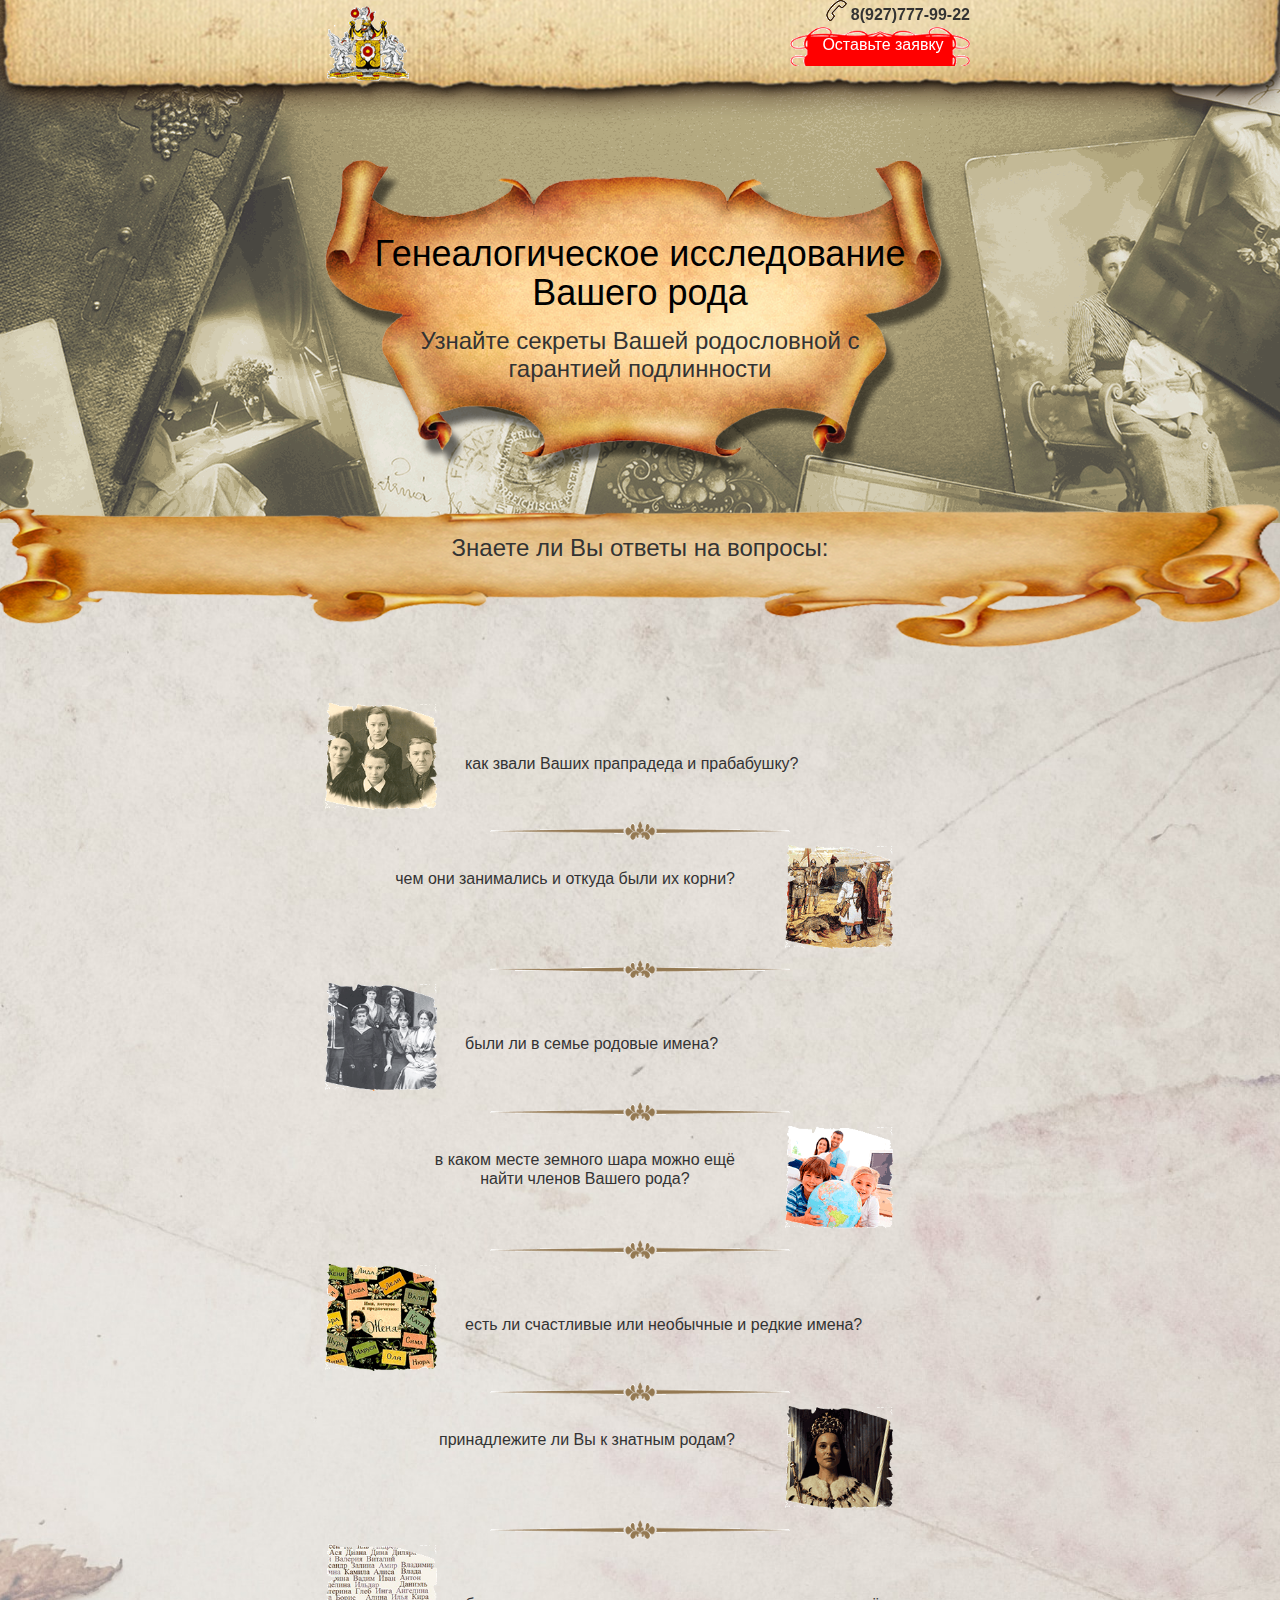
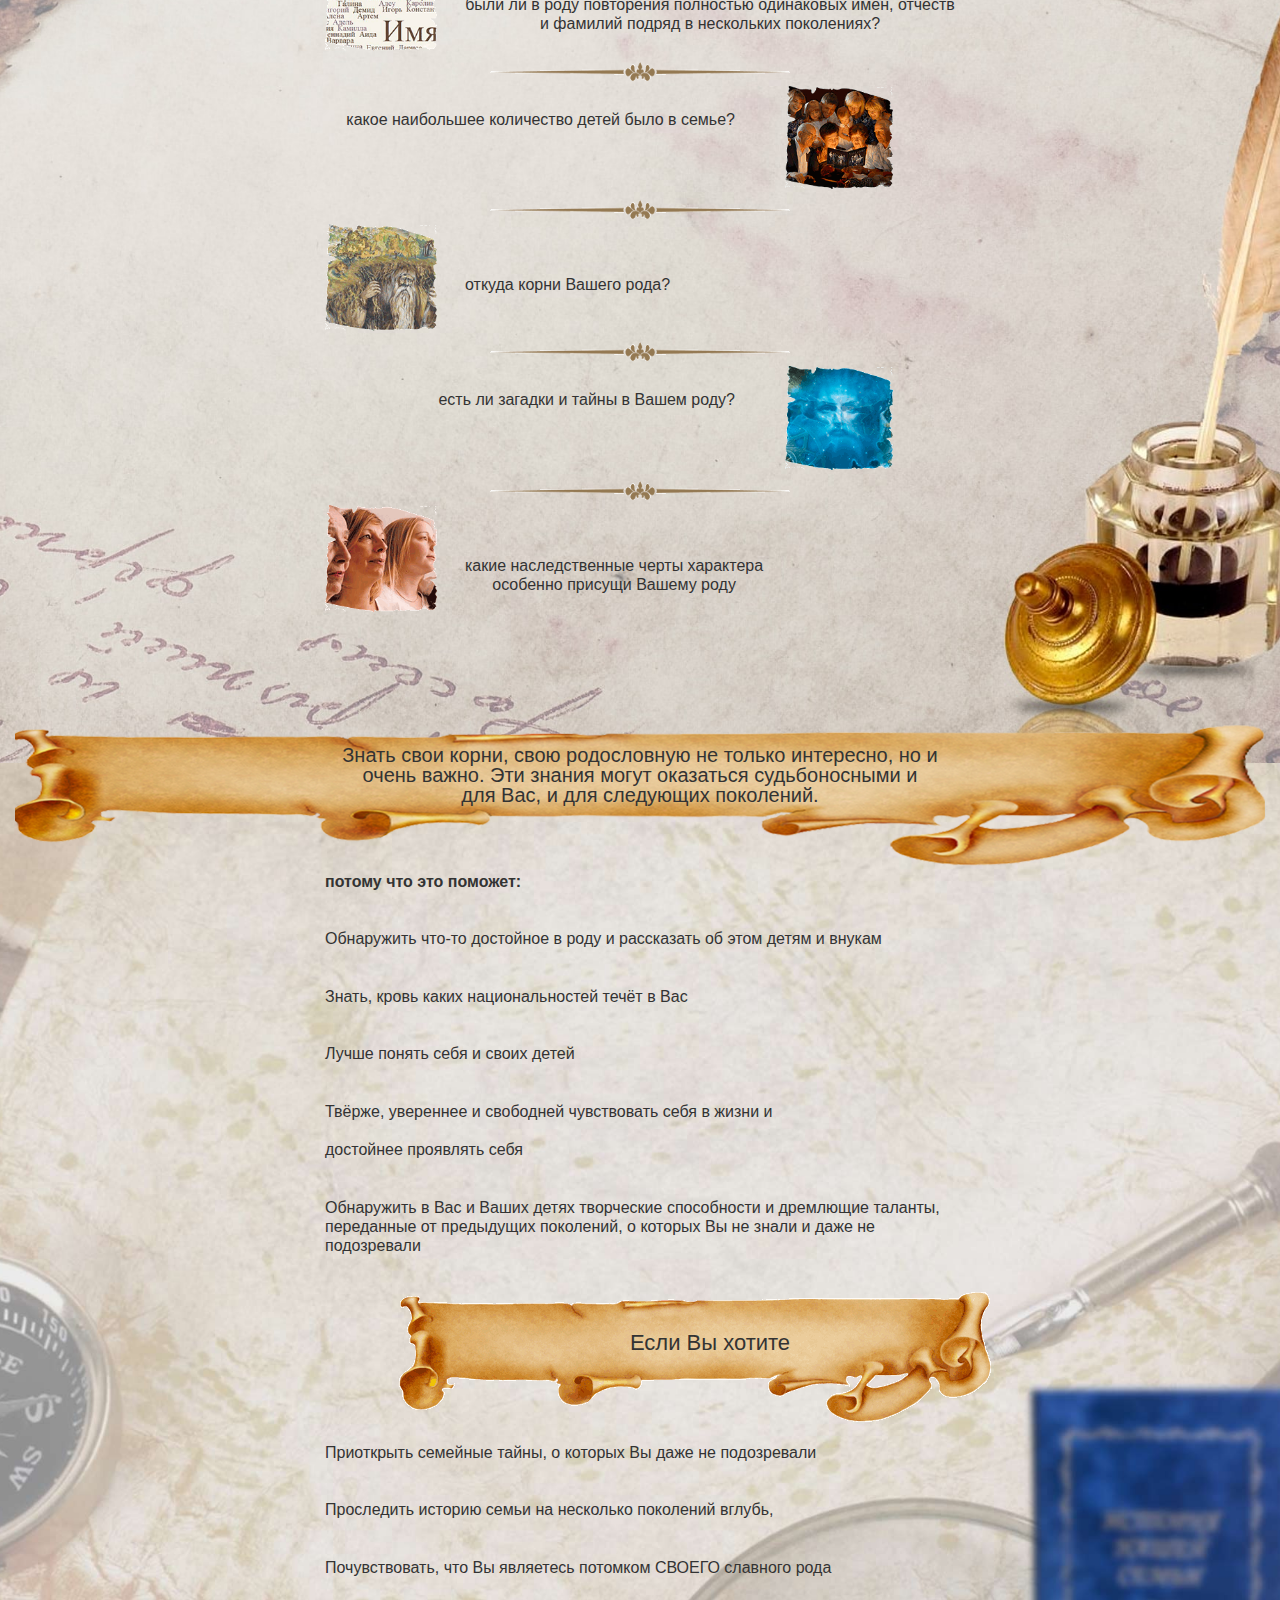
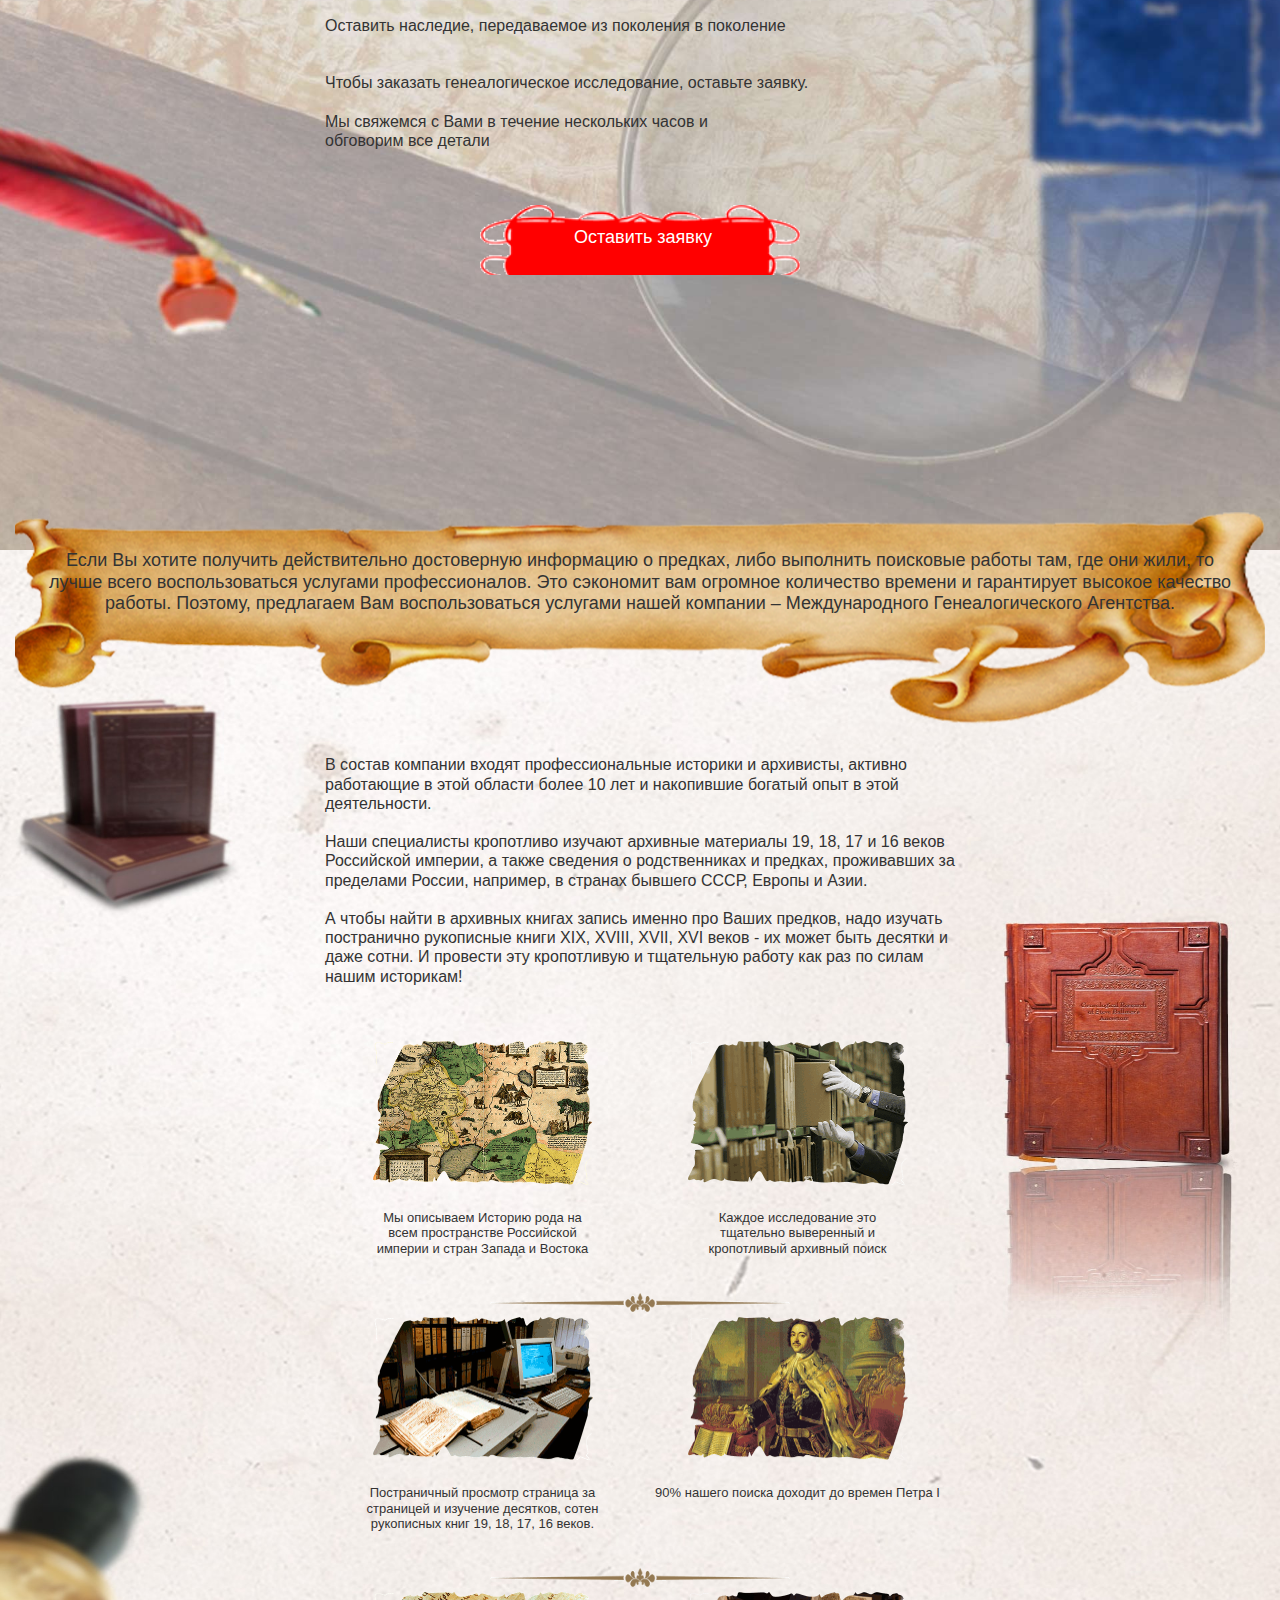
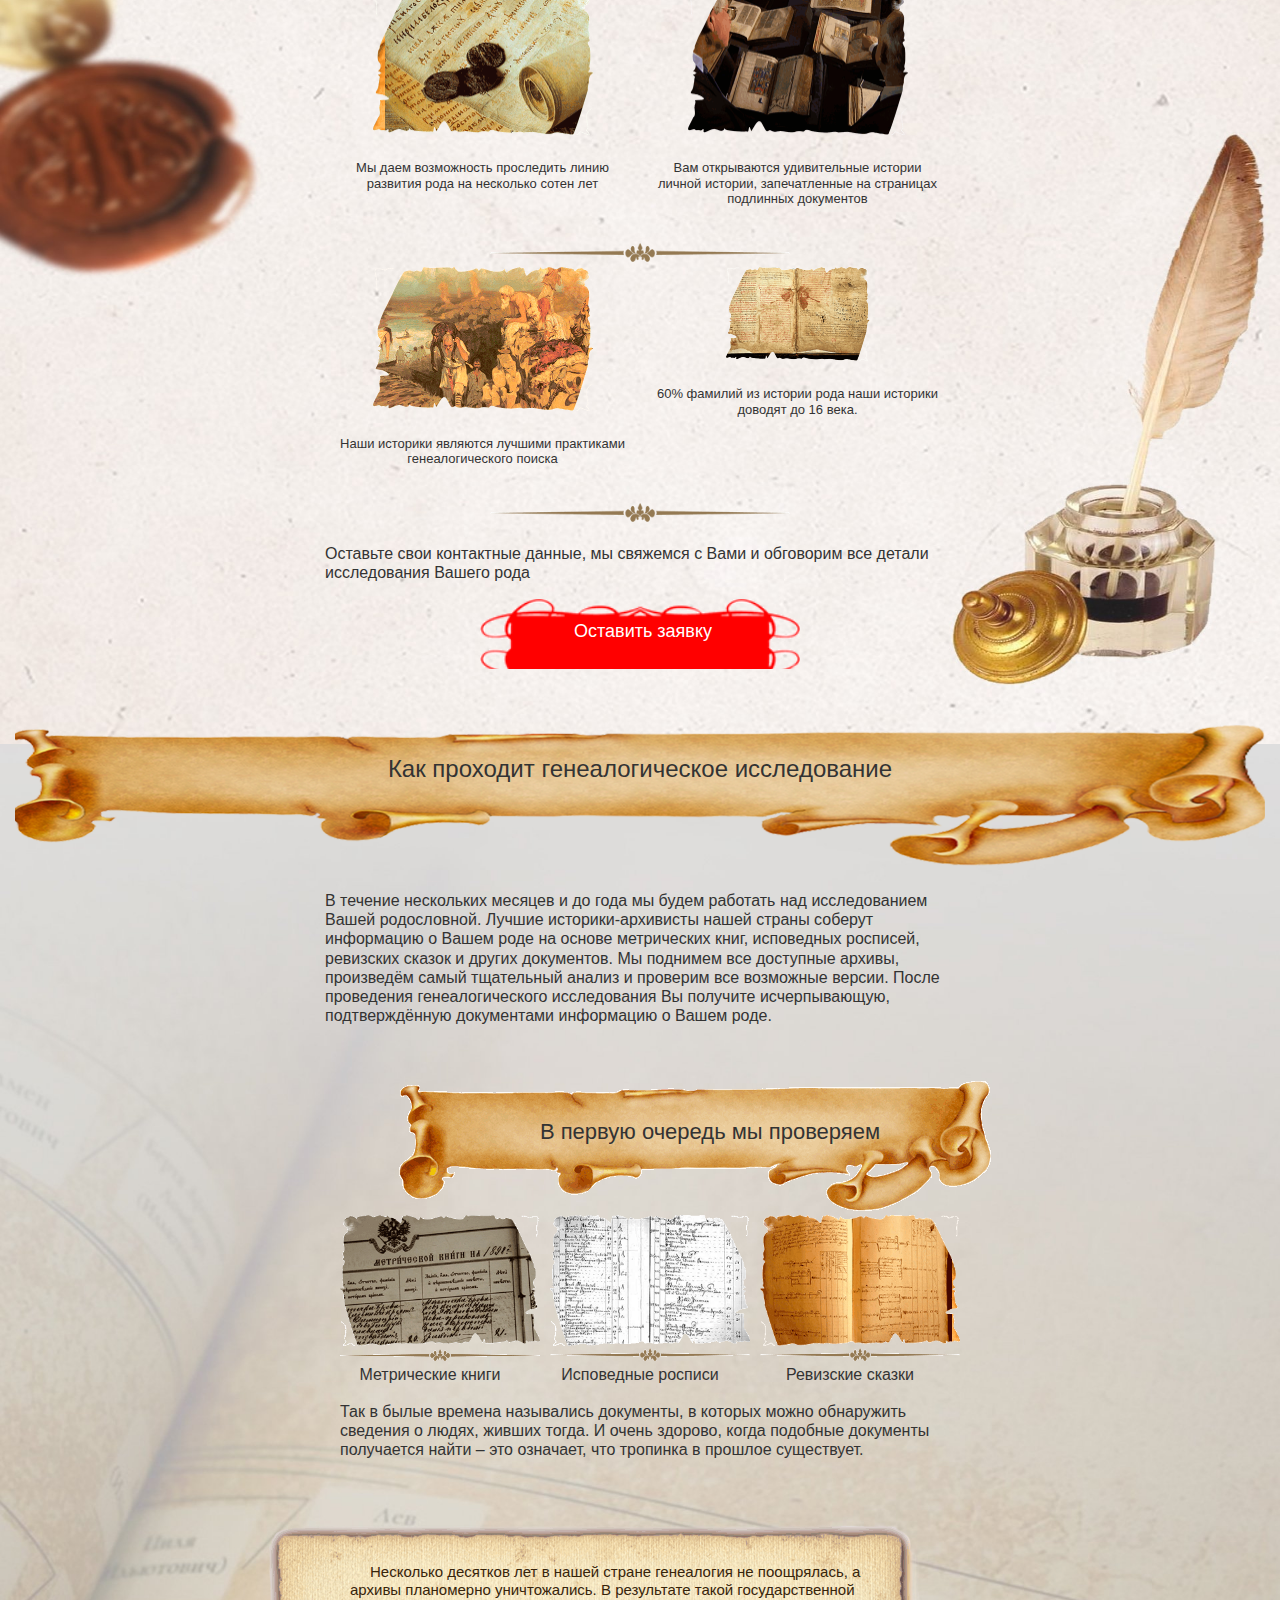
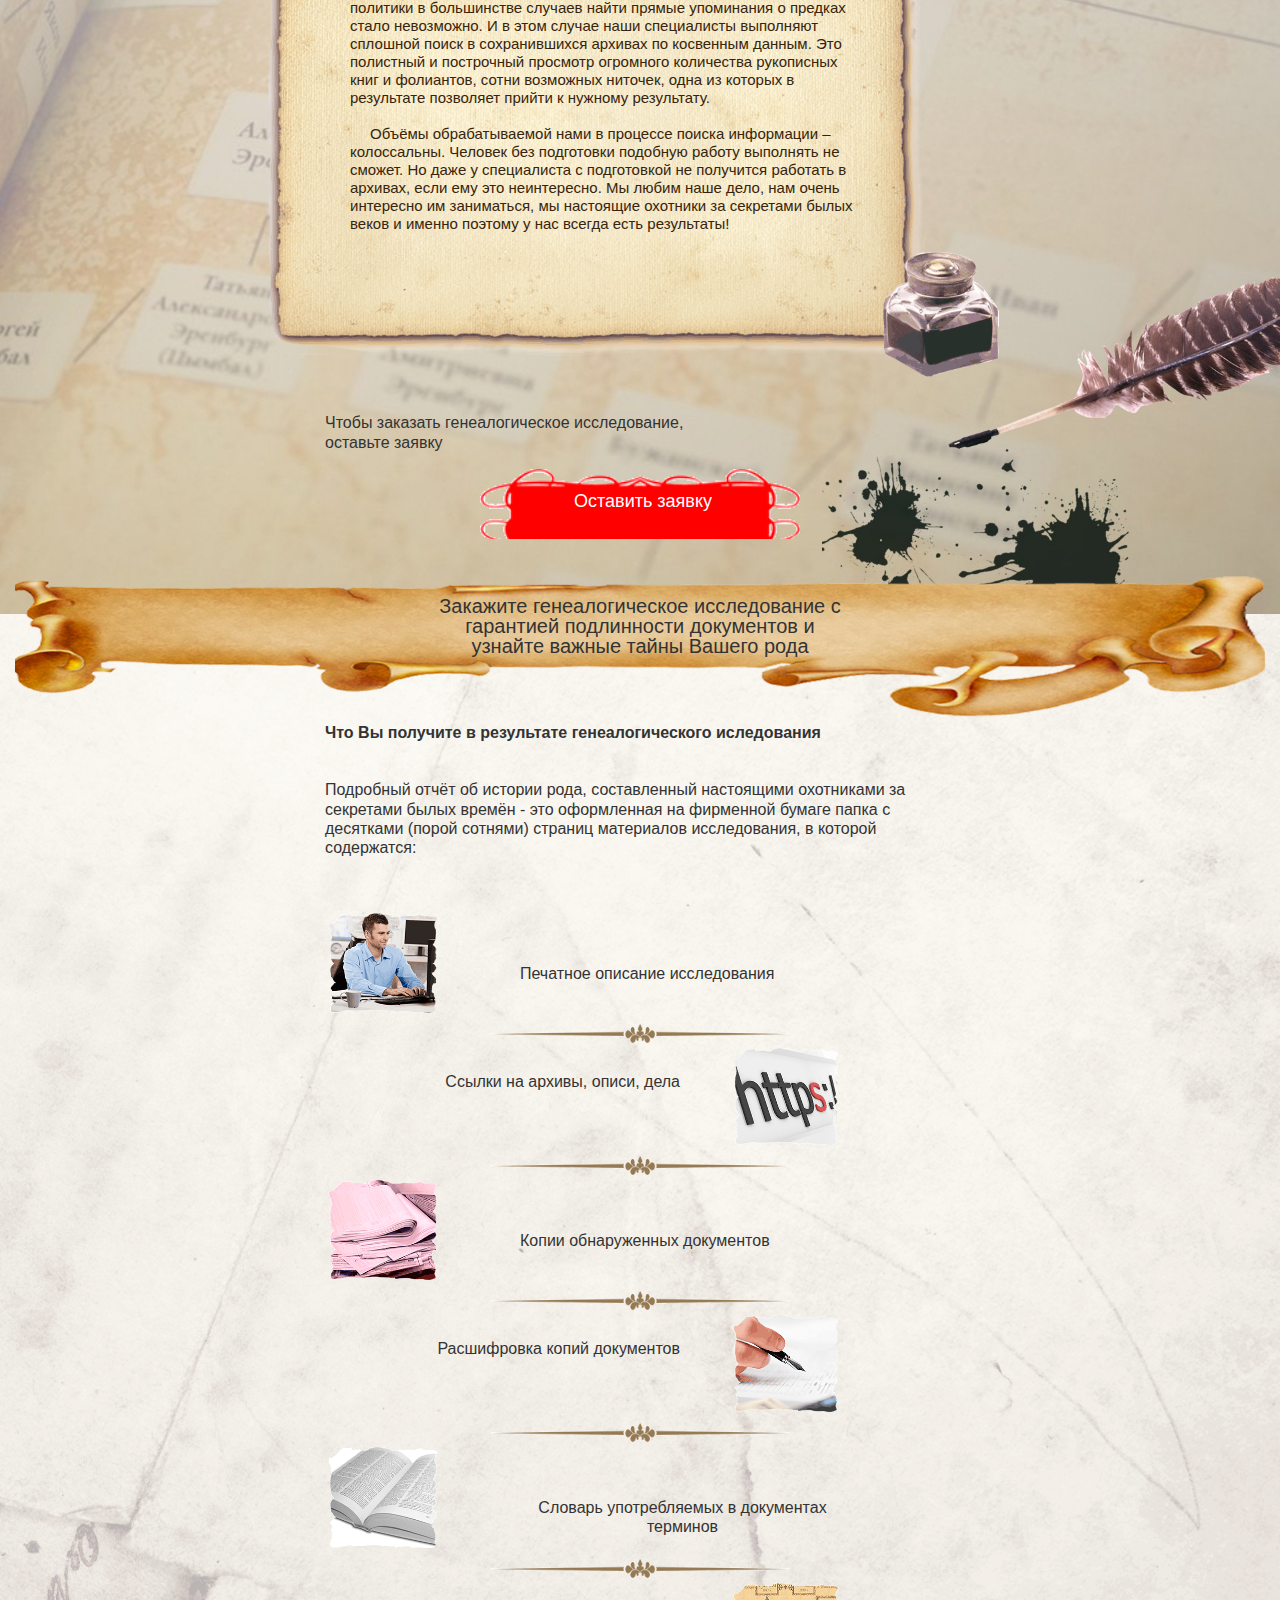
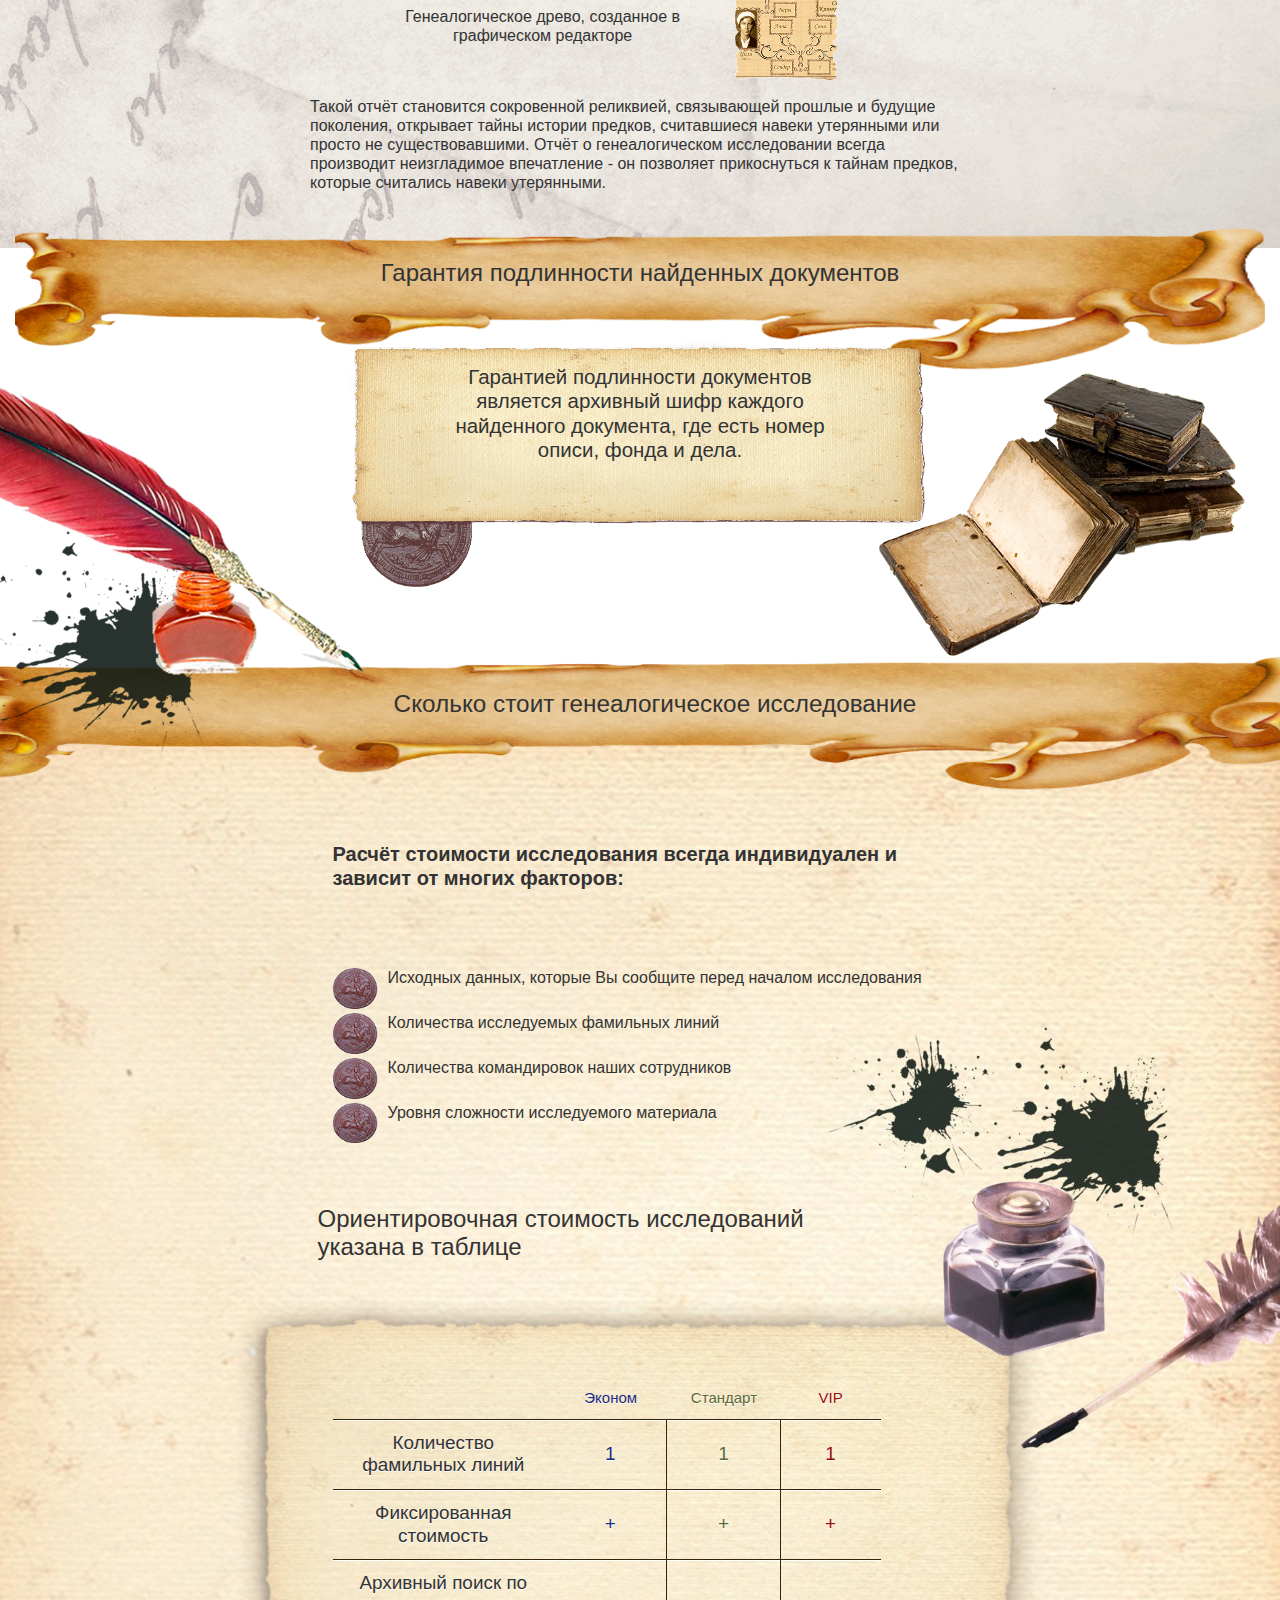
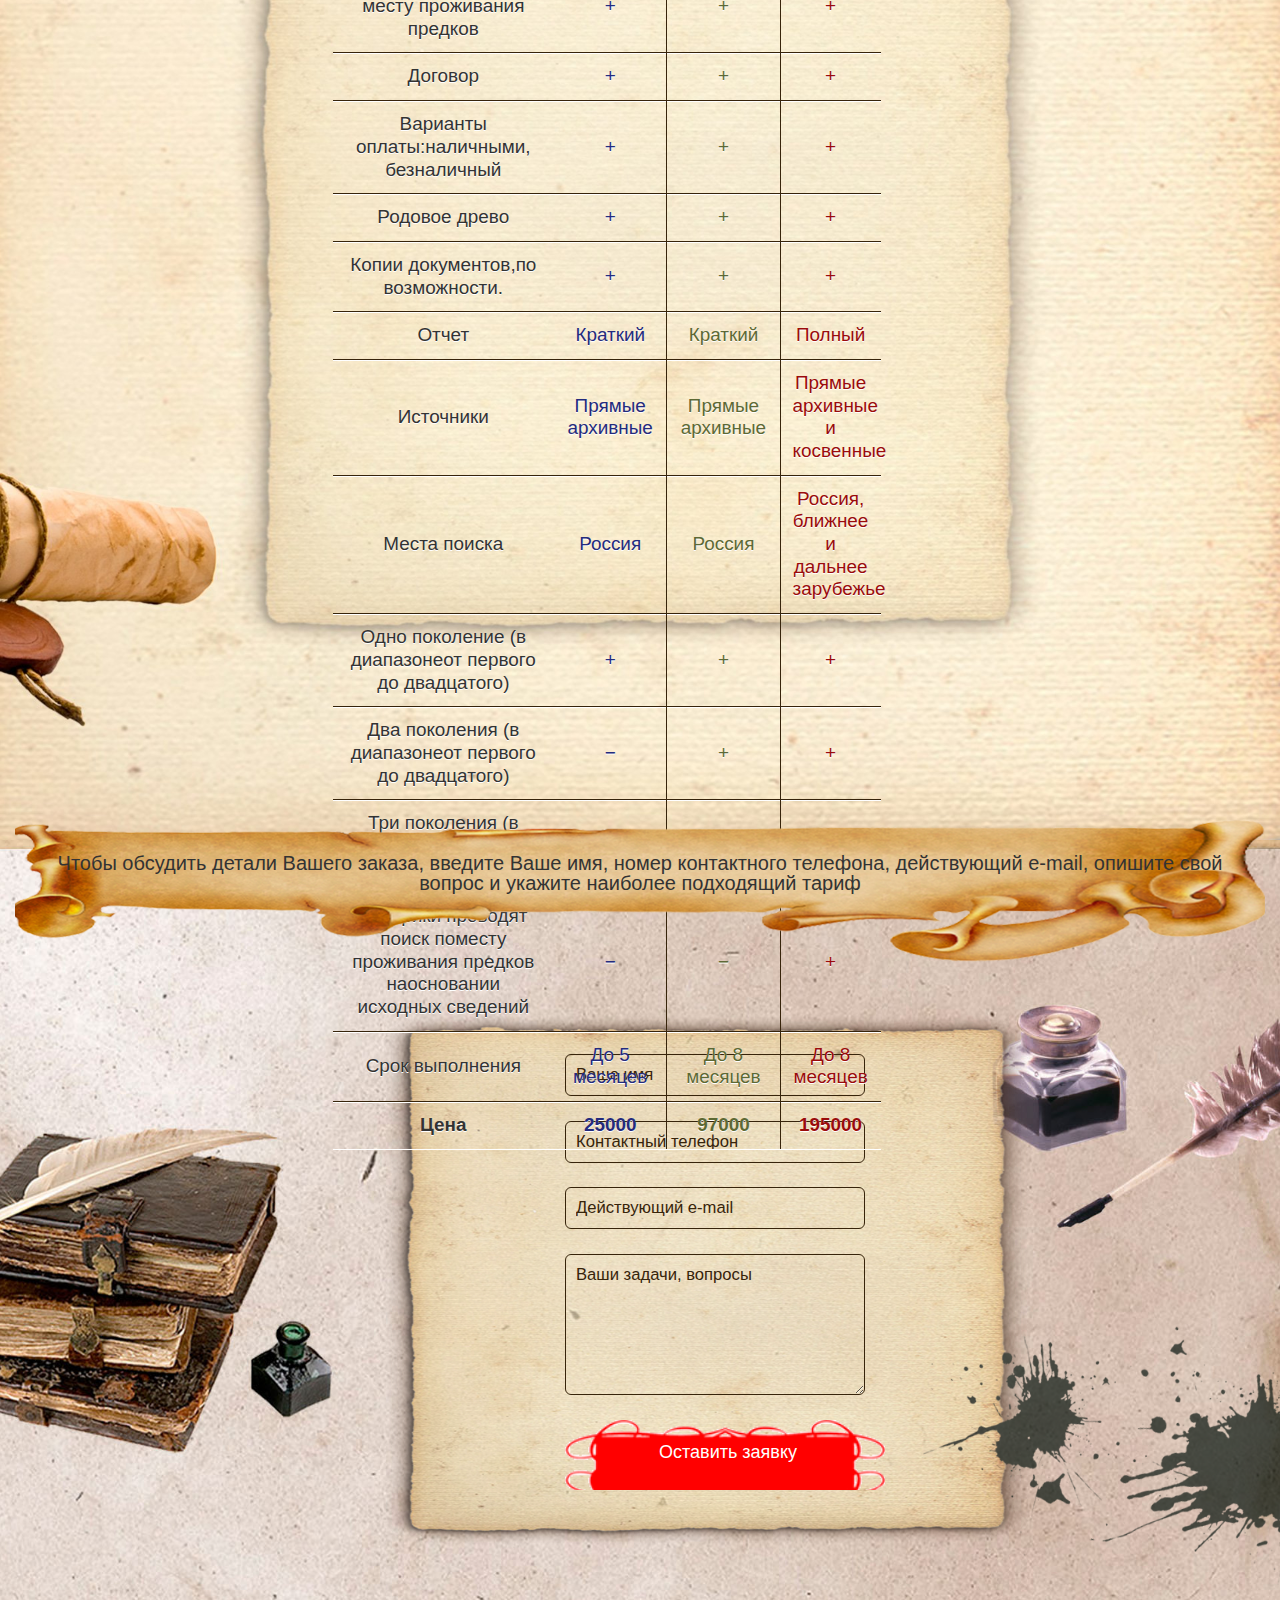
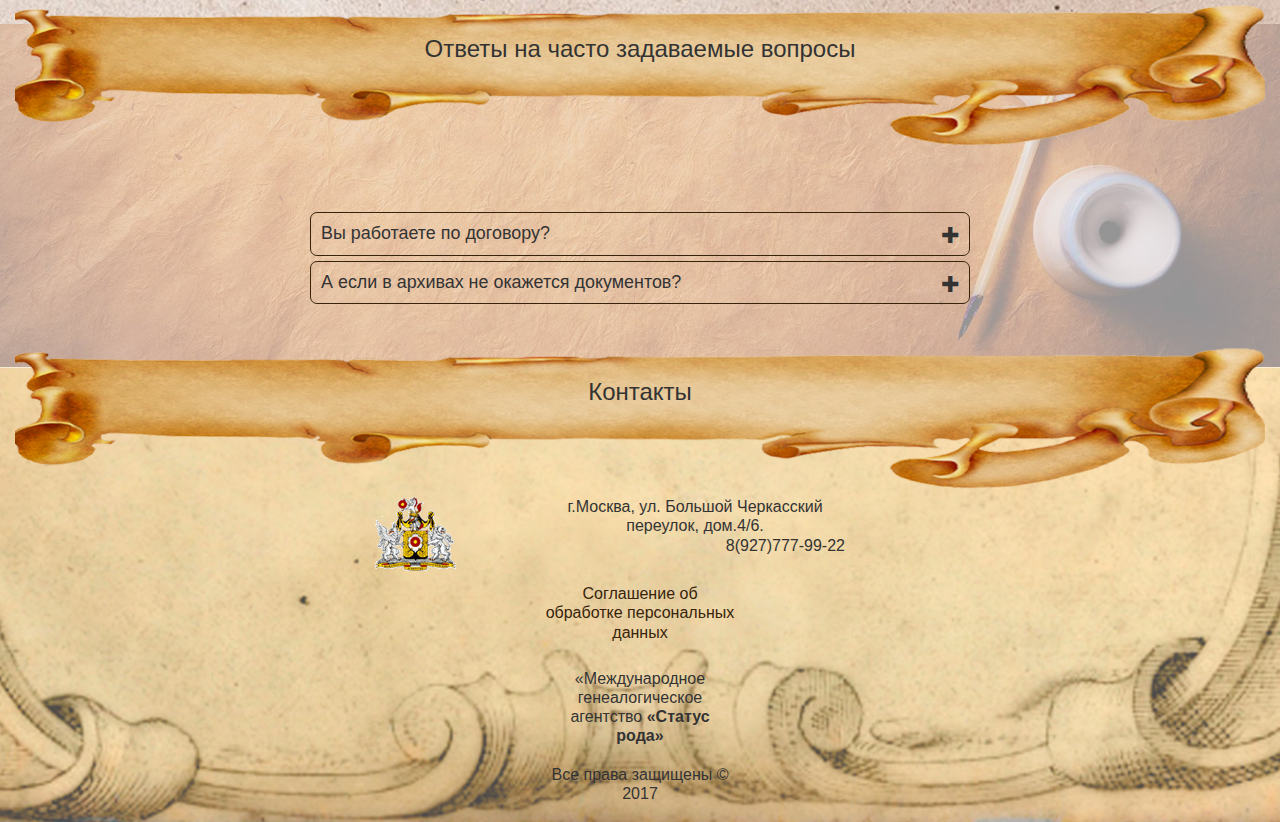
<file: index.html>
<!DOCTYPE html><html lang="ru"><head><meta charset="utf-8"><meta http-equiv="X-UA-Compatible" content="IE=edge"><meta name="viewport" content="width=device-width, initial-scale=1"><meta name="description" content="Генеалогическое исследование" /><title>Генеалогическое исследование</title><style type="text/css">html{ height:100%; padding-bottom:0; margin-bottom:0; overflow-x:hidden; background-color:#000; } body{ font-family:'Roboto Regular',arial; font-size:14px; width:100%; color:#37240b; margin:0; padding:0; } .container{ max-width:690px!important; padding-left:0; padding-right:0; } .container-fluid{ max-width:1340px!important; } #top_nav{ background-image:url(img/header.png); background-repeat:no-repeat; background-size:cover; height:100vh; width:100%; height:127px; position:fixed; z-index:1000; } .logo{ display:block; padding-top:1px; float:left; } .phone{ background-image:url(img/tele-min.png); background-repeat:no-repeat; padding-left:25px; float:right; font-size:16px; font-weight:bold; float:right; padding-top:5px; padding-bottom:3px; } button.application{ background-image:url(img/phone-min.png); background-repeat:no-repeat; background-size:cover; background-color:transparent; border:none; color:#fff; font-size:16px; width:180px; height:39px; padding-bottom:5px; padding-right:0; } .top_application{ display:block; float:right; } #main_screen{ margin:0; padding:0; padding-top:176px; background-image:url(img/mainscreen-min.png); background-size:cover; background-repeat:no-repeat; background-position:center; } .tree{ text-align:center; position:relative; margin-bottom:42px; margin-top:-16px; } .papirus{ width:100%; } h1.search{ position:absolute; top:23%; bottom:0; left:0; right:0; margin:auto; font-size:36px; text-align:center; font-family:'Roboto Bold',arial; } p.search2{ position:absolute; top:45%; bottom:0; left:0; right:0; margin:auto; font-size:24px; padding-top:22px; text-align:center; font-family:'Roboto Bold',arial; } #section2{ background-image:url(img/questions_screen-min.jpg); background-size:cover; background-repeat:no-repeat; padding-left:0; padding-right:0; background-position:center; padding-bottom:151px; text-align:center; } .questions_title{ position:relative; min-height:130px; width:100%; text-align:center; } .title{ position:absolute; top:-15%; left:0; width:100%; z-index:1; } p.do_you_know{ position:absolute; top:10%; line-height:100%; font-size:24px; font-family:'Roboto Bold',arial; width:100%; text-align:center; z-index:6; } .questions_for_answer{ padding-top:50px; } .first_line{ float:right; font-size:16px; padding-top:24px; text-align:center; float:right; } .question_text{ font-size:16px; padding-top:51px; text-align:center; margin-left:20px; padding-left:10px; float:left; } img.past1{ display:block; width:112px; margin-right:20px; } img.past2{ display:block; max-width:108px; margin-left:20px; } img.decoration{ display:block; margin:auto; padding-top:11px; padding-bottom:5px; max-width:300px; } </style></head><body><div class="container-fluid" id="top_nav"><div class="container"><div class="row"><div class=" col-lg-2 col-md-2 col-sm-2 col-xs-2"><img style="height:89px;margin-top:5px;" class="logo" src="img/logo.png" alt="Логотип"></div><div class="col-lg-10"><p class="phone"> 8(927)777-99-22 </p> <br></div><div class="col-lg-10 col-md-10 col-sm-10 col-xs-10"><button class="application top_application">Оставьте заявку</button></div></div></div></div><header><div id="main_screen" class="container-fluid"><div class="container "><div class="col-lg-12 tree"><img class="papirus " src="img/mainpapirus.png" alt="Папирус"><h1 class="search"> Генеалогическое исследование <br> Вашего рода</h1><p class="search2"> Узнайте секреты Вашей родословной с <br> гарантией подлинности</p></div></div></div></header><div id="section2" class="container-fluid"><div class="questions_title"><img class="title" src="img/do_you_know.png" alt="Манускрипт-заголовок"><p class=" text-center do_you_know"> Знаете ли Вы ответы на вопросы: </p></div><div class="container questions_for_answer"><div class="row"><div class="col-lg-12"><div class="col-lg-2 col-md-2 col-sm-2 col-xs-2"><img class="past1" src="img/past1-min.jpg" alt="Прошлое"></div><div class="col-lg-10 col-md-10 col-sm-10 col-xs-10"><p class="question_text">как звали Ваших прапрадеда и прабабушку?</p></div></div></div><div class="col-lg-12 col-md-12 col-sm-12 col-xs-12"><img class="decoration" src="img/venzel-min.png" alt="Орнамент"></div><div class="row"><div class="col-lg-12" ><div class="col-lg-8 col-md-8 col-sm-8 col-xs-8"><p class="first_line">чем они занимались и откуда были их корни?</p></div><div class="col-lg-2 col-md-2 col-sm-2 col-xs-2"><img class="past2" src="img/past2-min.jpg" alt="Прошлое"></div></div></div><div class="col-lg-12 col-md-12 col-sm-12 col-xs-12"><img class="decoration" src="img/venzel-min.png" alt="Орнамент"></div><div class="row"><div class="col-lg-12"><div class="col-lg-2 col-md-2 col-sm-2 col-xs-2"><img class="past1" src="img/past3-min.jpg" alt="Прошлое"></div><div class="col-lg-10 col-md-10 col-sm-10 col-xs-10"><p class="question_text">были ли в семье родовые имена?</p></div></div></div><div class="col-lg-12 col-md-12 col-sm-12 col-xs-12"><img class="decoration" src="img/venzel-min.png" alt="Орнамент"></div><div class="row"><div class="col-lg-12" ><div class="col-lg-8 col-md-8 col-sm-8 col-xs-8"><p class="first_line">в каком месте земного шара можно ещё <br> найти членов Вашего рода?</p></div><div class="col-lg-2 col-md-2 col-sm-2 col-xs-2"><img class="past2" src="img/past4-min.jpg" alt="Прошлое"></div></div></div><div class="col-lg-12 col-md-12 col-sm-12 col-xs-12" ><img class="decoration" src="img/venzel-min.png" alt="Орнамент"></div><div class="row"><div class="col-lg-12" ><div class="col-lg-2 col-md-2 col-sm-2 col-xs-2"><img class="past1" src="img/past5-min.jpg" alt="Прошлое"></div><div class="col-lg-10 col-md-10 col-sm-10 col-xs-10"><p class="question_text">есть ли счастливые или необычные и редкие имена?</p></div></div></div><div class="col-lg-12 col-md-12 col-sm-12 col-xs-12"><img class="decoration" src="img/venzel-min.png" alt="Орнамент"></div><div class="row"><div class="col-lg-12" ><div class="col-lg-8 col-md-8 col-sm-8 col-xs-8"><p class="first_line">принадлежите ли Вы к знатным родам?</p></div><div class="col-lg-2 col-md-2 col-sm-2 col-xs-2"><img class="past2" src="img/past12-min.jpg" alt="Прошлое"></div></div></div><div class="col-lg-12 col-md-12 col-sm-12 col-xs-12" ><img class="decoration" src="img/venzel-min.png" alt="Орнамент"></div><div class="row"><div class="col-lg-12" ><div class="col-lg-2 col-md-2 col-sm-2 col-xs-2"><img class="past1" src="img/past6-min.jpg" alt="Прошлое"></div><div class="col-lg-10 col-md-10 col-sm-10 col-xs-10"><p class="question_text">были ли в роду повторения полностью одинаковых имён, отчеств и фамилий подряд в нескольких поколениях?</p></div></div></div><div class="col-lg-12 col-md-12 col-sm-12 col-xs-12"><img class="decoration" src="img/venzel-min.png" alt="Орнамент"></div><div class="row"><div class="col-lg-12"><div class="col-lg-8 col-md-8 col-sm-8 col-xs-8"><p class="first_line">какое наибольшее количество детей было в семье?</p></div><div class="col-lg-2 col-md-2 col-sm-2 col-xs-2"><img class="past2" src="img/past7-min.jpg" alt="Прошлое"></div></div></div><div class="col-lg-12 col-md-12 col-sm-12 col-xs-12"><img class="decoration" src="img/venzel-min.png" alt="Орнамент"></div><div class="row"><div class="col-lg-12"><div class="col-lg-2 col-md-2 col-sm-2 col-xs-2"><img class="past1" src="img/past8-min.jpg" alt="Прошлое"></div><div class="col-lg-10 col-md-10 col-sm-10 col-xs-10"><p class="question_text ">откуда корни Вашего рода?</p></div></div></div><div class="col-lg-12 col-md-12 col-sm-12 col-xs-12"><img class="decoration" src="img/venzel-min.png" alt="Орнамент"></div><div class="row"><div class="col-lg-12" ><div class="col-lg-8 col-md-8 col-sm-8 col-xs-8"><p class="first_line">есть ли загадки и тайны в Вашем роду?</p></div><div class="col-lg-2 col-md-2 col-sm-2 col-xs-2"><img class="past2" src="img/past9-min.jpg" alt="Прошлое"></div></div></div><div class="col-lg-12 col-md-12 col-sm-12 col-xs-12"><img class="decoration" src="img/venzel-min.png" alt="Орнамент"></div><div class="row"><div class="col-lg-12" ><div class="col-lg-2 col-md-2 col-sm-2 col-xs-2"><img class="past1" src="img/past10.png" alt="Прошлое"></div><div class="col-lg-10 col-md-10 col-sm-10 col-xs-10"><p class="question_text ">какие наследственные черты характера <br> особенно присущи Вашему роду</p></div></div></div></div></div><div id="importance" class="container-fluid"><div class="questions_title2"><img class="title2" src="img/do_you_know.png" alt="Манускрипт-заголовок"><p id="important_to_know" class="text-center do_you_know"> Знать свои корни, свою родословную не только интересно, но и <br> очень важно. Эти знания могут оказаться судьбоносными и <br> для Вас, и для следующих поколений. </p></div><div class="container "><div class="col-lg-12 reasons"><p> <strong> потому что это поможет: </strong></p> <br><br><p> Обнаружить что-то достойное в роду и рассказать об этом детям и внукам</p><br><br><p>Знать, кровь каких национальностей течёт в Вас</p><br><br><p>Лучше понять себя и своих детей</p><br><br><p>Твёрже, увереннее и свободней чувствовать себя в жизни и<br><br>достойнее проявлять себя</p><br><br><p>Обнаружить в Вас и Ваших детях творческие способности и дремлющие таланты, переданные от предыдущих поколений, о которых Вы не знали и даже не подозревали</p><br></div></div><div class="container"><div class="col-lg-offset-1 col-lg-8 tree2"><img src="img/minipapirus.png" alt="Манускрипт"><p class="you_want"> Если Вы хотите</p></div></div><div class="container"><div class="col-lg-12 reasons"><p> Приоткрыть семейные тайны, о которых Вы даже не подозревали</p><br><br><p>Проследить историю семьи на несколько поколений вглубь,</p><br><br><p>Почувствовать, что Вы являетесь потомком СВОЕГО славного рода</p><br><br><p>Оставить наследие, передаваемое из поколения в поколение</p><br><br><p>Чтобы заказать генеалогическое исследование, оставьте заявку.<br><br>Мы свяжемся с Вами в течение нескольких часов и<br> обговорим все детали</p><br><br></div></div><div class="container"><div class="col-lg-12"><button class="application application2">Оставить заявку</button></div></div></div><div id="about_us" class="container-fluid"><div class="questions_title3"><img class="title3" src="img/do_you_know.png" alt="Манускрипт-заголовок"><p id="quality" class="text-center"> Если Вы хотите получить действительно достоверную информацию о предках, либо выполнить поисковые работы там, где они жили, то лучше всего воспользоваться услугами профессионалов. Это сэкономит вам огромное количество времени и гарантирует высокое качество работы. Поэтому, предлагаем Вам воспользоваться услугами нашей компании – Международного Генеалогического Агентства. </p></div><div class="container"><div class=" col-lg-12 col-md-12 col-sm-6 col-xs-6"><br><p class="reasons"> В состав компании входят профессиональные историки и архивисты, активно работающие в этой области более 10 лет и накопившие богатый опыт в этой деятельности.<br> <br>Наши специалисты кропотливо изучают архивные материалы 19, 18, 17 и 16 веков Российской империи, а также сведения о родственниках и предках, проживавших за пределами России, например, в странах бывшего СССР, Европы и Азии. <br> <br>А чтобы найти в архивных книгах запись именно про Ваших предков, надо изучать постранично рукописные книги XIX, XVIII, XVII, XVI веков - их может быть десятки и даже сотни. И провести эту кропотливую и тщательную работу как раз по силам нашим историкам!</p><br> <br></div><div class=" col-lg-12 text-center"><div class="col-lg-6 col-md-6 col-sm-12 col-xs-12"><img class="show_activity" src="img/about1-min.jpg" alt="Мы работаем"><p class="activity">Мы описываем Историю рода на<br>всем пространстве Российской<br>империи и стран Запада и Востока</p></div><div class="col-lg-6 col-md-6 col-sm-12 col-xs-12"><img class="show_activity" src="img/about2-min.jpg" alt="Мы работаем"><p class="activity">Каждое исследование это<br>тщательно выверенный и<br>кропотливый архивный поиск</p></div></div><div class="col-lg-12 col-md-12 col-sm-12 col-xs-12"><img class="decoration" src="img/venzel-min.png" alt="Орнамент"></div><div class=" col-lg-12"><div class="col-lg-6 col-md-6 col-sm-12 col-xs-12"><img class="show_activity" src="img/about3-min.jpg" alt="Мы работаем"><p class="activity">Постраничный просмотр страница за страницей и изучение десятков, сотен рукописных книг 19, 18, 17, 16 веков.</p></div><div class="col-lg-6 col-md-6 col-sm-12 col-xs-12"><img class="show_activity" src="img/about8-min.jpg" alt="Мы работаем"><p class="activity">90% нашего поиска доходит до времен Петра I</p></div></div><div class="col-lg-12 col-md-12 col-sm-12 col-xs-12"><img class="decoration" src="img/venzel-min.png" alt="Орнамент"></div><div class=" col-lg-12"><div class="col-lg-6 col-md-6 col-sm-12 col-xs-12"><img class="show_activity" src="img/about4-min.jpg" alt="Мы работаем"><p class="activity">Мы даем возможность проследить линию развития рода на несколько сотен лет</p></div><div class="col-lg-6 col-md-6 col-sm-12 col-xs-12"><img class="show_activity" src="img/about5-min.jpg" alt="Мы работаем"><p class="activity">Вам открываются удивительные истории личной истории, запечатленные на страницах подлинных документов</p></div></div><div class="col-lg-12 col-md-12 col-sm-12 col-xs-12"><img class="decoration" src="img/venzel-min.png" alt="Орнамент"></div><div class=" col-lg-12"><div class="col-lg-6 col-md-6 col-sm-12 col-xs-12"><img class="show_activity" src="img/about6-min.jpg" alt="Мы работаем"><p class="activity">Наши историки являются лучшими практиками генеалогического поиска</p></div><div class="col-lg-6 col-md-6 col-sm-12 col-xs-12"><img class="show_activity" src="img/about7-min.png" alt="Мы работаем"><p class="activity">60% фамилий из истории рода наши историки доводят до 16 века.</p></div></div><div class="col-lg-12 col-md-12 col-sm-12 col-xs-12"><img class="decoration" src="img/venzel-min.png" alt="Орнамент"></div></div><div class="container"><div class="col-lg-12 reasons"><p>Оставьте свои контактные данные, мы свяжемся с Вами и обговорим все детали исследования Вашего рода</p></div></div><div class="container"><button class="application application2">Оставить заявку</button></div></div><div class="container-fluid" id="way"><div class="questions_title"><img class="title" src="img/do_you_know.png" alt="Манускрипт-заголовок"><p class="text-center do_you_know"> Как проходит генеалогическое исследование </p></div><div class="container"><div class="col-lg-12 reasons"><p> В течение нескольких месяцев и до года мы будем работать над исследованием Вашей родословной. Лучшие историки-архивисты нашей страны соберут информацию о Вашем роде на основе метрических книг, исповедных росписей, ревизских сказок и других документов. Мы поднимем все доступные архивы, произведём самый тщательный анализ и проверим все возможные версии. После проведения генеалогического исследования Вы получите исчерпывающую, подтверждённую документами информацию о Вашем роде.</p><br><br></div></div><div class="container"><div class="col-lg-offset-1 col-lg-8 tree2"><img src="img/minipapirus.png" alt="Манускрипт"><p class="you_want"> В первую очередь мы проверяем</p></div><div class=" col-lg-12 text-center"><div class="col-lg-4"><img class="documents" src="img/way1.png" alt="Изучаемые документы"><img class="decoration2" src="img/venzel-min.png" alt="Орнамент"><p>Метрические книги</p></div><div class="col-lg-4"><img class="documents" src="img/way2.png" alt="Изучаемые документы"><img class="decoration2" src="img/venzel-min.png" alt="Орнамент"><p>Исповедные росписи</p></div><div class="col-lg-4"><img class="documents" src="img/way3.png" alt="Изучаемые документы"><img class="decoration2" src="img/venzel-min.png" alt="Орнамент"><p>Ревизские сказки</p></div></div><div class="container"><div class="col-lg-12 reasons"><p> Так в былые времена назывались документы, в которых можно обнаружить сведения о людях, живших тогда. И очень здорово, когда подобные документы получается найти – это означает, что тропинка в прошлое существует.</p><br><br></div></div></div><div id="papirus_ink"><img class="ink " src="img/ink2.png" alt="Манускрипт"><p class="much_work"> Несколько десятков лет в нашей стране генеалогия не поощрялась, а архивы планомерно уничтожались. В результате такой государственной политики в большинстве случаев найти прямые упоминания о предках стало невозможно. И в этом случае наши специалисты выполняют сплошной поиск в сохранившихся архивах по косвенным данным. Это полистный и построчный просмотр огромного количества рукописных книг и фолиантов, сотни возможных ниточек, одна из которых в результате позволяет прийти к нужному результату. <br><br><span class="indent"> Объёмы обрабатываемой нами в процессе поиска информации – колоссальны. Человек без подготовки подобную работу выполнять не сможет. Но даже у специалиста с подготовкой не получится работать в архивах, если ему это неинтересно. Мы любим наше дело, нам очень интересно им заниматься, мы настоящие охотники за секретами былых веков и именно поэтому у нас всегда есть результаты! </span> </p></div><div class="container"><div class="col-lg-12 reasons"><p>Чтобы заказать генеалогическое исследование, <br>оставьте заявку</p></div></div><div class="container"><button class="application application2">Оставить заявку</button></div></div> </div><div id="user_get" class="container-fluid"><div class="questions_title2"><img class="title2" src="img/do_you_know.png" alt="Манускрипт-заголовок"><p id="important_to_know2" class="text-center do_you_know"> Закажите генеалогическое исследование с <br>гарантией подлинности документов и <br> узнайте важные тайны Вашего рода </p></div><div class="container"><div class="col-lg-12 reasons"><p> <strong> Что Вы получите в результате генеалогического иследования </strong></p> <br><br><p> Подробный отчёт об истории рода, составленный настоящими охотниками за секретами былых времён - это оформленная на фирменной бумаге папка с десятками (порой сотнями) страниц материалов исследования, в которой содержатся:</p><br><br></div><div class="row"><div class="col-lg-12" ><div class="col-lg-3 col-md-3 col-sm-3 col-xs-3"><img class="past1" src="img/get1.png" alt="Результат работы"></div><div class="col-lg-7 col-md-7 col-sm-7 col-xs-7"><p class="question_text">Печатное описание исследования</p></div></div></div><div class="col-lg-12 col-md-12 col-sm-12 col-xs-12"><img class="decoration" src="img/venzel-min.png" alt="Орнамент"></div><div class="row"><div class="col-lg-12" ><div class="col-lg-7 col-md-7 col-sm-7 col-xs-7"><p class=" first_line">Ссылки на архивы, описи, дела</p></div><div class="col-lg-3 col-md-3 col-sm-3 col-xs-3"><img class="past2" src="img/get2.png" alt="Результат работы"></div></div></div><div class="col-lg-12 col-md-12 col-sm-12 col-xs-12"><img class="decoration" src="img/venzel-min.png" alt="Орнамент"></div><div class="row"><div class="col-lg-12"><div class="col-lg-3 col-md-3 col-sm-3 col-xs-3"><img class="past1" src="img/get3.png" alt="Результат работы"></div><div class="col-lg-7 col-md-7 col-sm-7 col-xs-7"><p class="question_text">Копии обнаруженных документов</p></div></div></div><div class="col-lg-12 col-md-12 col-sm-12 col-xs-12"><img class="decoration" src="img/venzel-min.png" alt="Орнамент"></div><div class="row"><div class="col-lg-12" ><div class="col-lg-7 col-md-7 col-sm-7 col-xs-7"><p class="first_line">Расшифровка копий документов</p></div><div class="col-lg-3 col-md-3 col-sm-3 col-xs-3"><img class="past2" src="img/get4.png" alt="Результат работы"></div></div></div><div class="col-lg-12 col-md-12 col-sm-12 col-xs-12"><img class="decoration" src="img/venzel-min.png" alt="Орнамент"></div><div class="row"><div class="col-lg-12" ><div class="col-lg-3 col-md-3 col-sm-3 col-xs-3"><img class="past1" src="img/get5.png" alt="Результат работы"></div><div class="col-lg-7 col-md-7 col-sm-7 col-xs-7"><p class="question_text">Словарь употребляемых в документах терминов</p></div></div></div><div class="col-lg-12 col-md-12 col-sm-12 col-xs-12"><img class="decoration" src="img/venzel-min.png" alt="Орнамент"></div><div class="row"><div class="col-lg-12" ><div class="col-lg-7 col-md-7 col-sm-7 col-xs-7"><p class="first_line">Генеалогическое древо, созданное в <br> графическом редакторе</p></div><div class="col-lg-3 col-md-3 col-sm-3 col-xs-3"><img class="past2" src="img/get6.png" alt="Результат работы"></div></div></div></div><div class="container reasons"><p> Такой отчёт становится сокровенной реликвией, связывающей прошлые и будущие поколения, открывает тайны истории предков, считавшиеся навеки утерянными или просто не существовавшими. Отчёт о генеалогическом исследовании всегда производит неизгладимое впечатление - он позволяет прикоснуться к тайнам предков, которые считались навеки утерянными.</p><br><br></div></div></div></div> <div class="questions_title2 container-fluid"><div class="questions_title"><img class="title" src="img/do_you_know.png" alt="Манускрипт-заголовок"><p class=" text-center do_you_know"> Гарантия подлинности найденных документов </p></div></div><div id="guarantee" class="container-fluid"><div class="container"><div class="col-lg-12 tree3"><img class="papirus3 " src="img/guarantee_stamp.png" alt="Манускрипт"><p class="search3"> Гарантией подлинности документов является архивный шифр каждого найденного документа, где есть номер описи, фонда и дела.</p></div></div><p class="text-center price_of_search"> Сколько стоит генеалогическое исследование </p></div><div class="container-fluid" id="price"><div class="container counting"><div class="col-lg-12"><p class="pay"> <strong> Расчёт стоимости исследования всегда индивидуален и<br>зависит от многих факторов: </strong></p> <br><br></div><div class="row"><div class="col-lg-12"><div class="col-lg-1 col-md-1 col-sm-1 col-xs-1"><img class="estimate_icon" src="img/price_estimate_icon.png" alt="Иконка"></div><div class="col-lg-11 col-md-11 col-sm-11 col-xs-11"><p class="count"> Исходных данных, которые Вы сообщите перед началом исследования</p><br><br></div></div></div><div class="row"><div class="col-lg-12"><div class="col-lg-1 col-md-1 col-sm-1 col-xs-1"><img class="estimate_icon" src="img/price_estimate_icon.png" alt="Иконка"></div><div class="col-lg-11 col-md-11 col-sm-11 col-xs-11"><p class="count"> Количества исследуемых фамильных линий</p><br><br></div></div></div><div class="row"><div class="col-lg-12"><div class="col-lg-1 col-md-1 col-sm-1 col-xs-1"><img class="estimate_icon" src="img/price_estimate_icon.png" alt="Иконка"></div><div class="col-lg-11 col-md-11 col-sm-11 col-xs-11"><p class="count"> Количества командировок наших сотрудников</p><br><br></div></div></div><div class="row"><div class="col-lg-12"><div class="col-lg-1 col-md-1 col-sm-1 col-xs-1"><img class="estimate_icon" src="img/price_estimate_icon.png" alt="Иконка"></div><div class="col-lg-11 col-md-11 col-sm-11 col-xs-11"><p class="count"> Уровня сложности исследуемого материала</p><br><br></div></div></div></div><div class="container"><p class=" approximate_price">Ориентировочная стоимость исследований <br> указана в таблице </p></div><div class="container"><div class="col-lg-12"><div class="tree4"><table class="features-table"><tr><th></th><th class="blue">Эконом</th><th class="green">Стандарт</th><th class="red">VIP</th></tr><tfoot><tr><td>Цена</td><td class="blue">25000</td><td class="green">97000</td><td class="red">195000</td></tr></tfoot><tr><td>Количество фамильных линий</td><td class="blue">1</td><td class="green">1</td><td class="red">1</td></tr><tr><td>Фиксированная стоимость</td><td class="blue">&plus;</td><td class="green">&plus;</td><td class="red">&plus;</td></tr><tr><td>Архивный поиск по месту проживания предков</td><td class="blue">&plus;</td><td class="green">&plus;</td><td class="red">&plus;</td></tr><tr><td>Договор</td><td class="blue">&plus;</td><td class="green">&plus;</td><td class="red">&plus;</td></tr><tr><td>Варианты оплаты:наличными, безналичный</td><td class="blue">&plus;</td><td class="green">&plus;</td><td class="red">&plus;</td></tr><tr><td>Родовое древо</td><td class="blue">&plus;</td><td class="green">&plus;</td><td class="red">&plus;</td></tr><tr><td>Копии документов,по возможности.</td><td class="blue">&plus;</td><td class="green">&plus;</td><td class="red">&plus;</td></tr><tr><td>Отчет</td><td class="blue">Краткий</td><td class="green">Краткий</td><td class="red">Полный </td></tr><tr><td>Источники</td><td class="blue">Прямые архивные</td><td class="green">Прямые архивные</td><td class="red">Прямые архивные и косвенные</td></tr><tr><td>Места поиска</td><td class="blue">Россия</td><td class="green">Россия</td><td class="red">Россия, ближнее и дальнее зарубежье</td></tr><tr><td>Одно поколение (в диапазонеот первого до двадцатого)</td><td class="blue">&plus;</td><td class="green">&plus;</td><td class="red">&plus;</td></tr><tr><td>Два поколения (в диапазонеот первого до двадцатого)</td><td class="blue">&minus;</td><td class="green">&plus;</td><td class="red">&plus;</td></tr><tr><td>Три поколения (в диапазонеот первого до двадцатого)</td><td class="blue">&minus;</td><td class="green">&plus;</td><td class="red">&plus;</td></tr><tr><td>Историки проводят поиск поместу проживания предков наосновании исходных сведений</td><td class="blue">&minus;</td><td class="green">&minus;</td><td class="red">&plus;</td></tr><tr><td>Срок выполнения</td><td class="blue">До 5 месяцев</td><td class="green">До 8 месяцев</td><td class="red">До 8 месяцев</td></tr></table></div></div></div></div><div class="container-fluid" id="form_section"><div class="questions_title"><img class="title" src="img/do_you_know.png" alt="Манускрипт-заголовок"><p class=" text-center do_you_know3"> Чтобы обсудить детали Вашего заказа, введите Ваше имя, номер контактного телефона, действующий e-mail, опишите свой вопрос и укажите наиболее подходящий тариф </p></div><div class="container "><div class="col-lg-push-1 col-lg-5 form_on_site"><img class="papirus_form" src="img/form_with_ink.png" alt="Форма заказа"><form id="order_now" action=mail.php method=post><input type=text name=name size=20 placeholder="Ваше имя" required> <br><input type=text name=name size=20 placeholder="Контактный телефон" required><br><input type=text name=name size=20 placeholder="Действующий e-mail"><br><textarea name=mess rows=6 cols=16 placeholder="Ваши задачи, вопросы"></textarea><br><button class="application application2">Оставить заявку</button></form></div></div></div><div class="container-fluid" id="Fqa"><div class="questions_title"><img class="title" src="img/do_you_know.png" alt="Манускрипт-заголовок"><p class=" text-center do_you_know"> Ответы на часто задаваемые вопросы </p></div><div class="container wrapper"><p class="user_questions">Вы работаете по договору?<span class="plus">&#10010;</span></p><div class="togglebox"><div class="block"><p class="ok" >Да, конечно. Все условия нашего сотрудничества четко прописаны на бумаге и подписываются обеими сторонами. <span class="minus_close">&minus;</span> </p></div></div><p class="user_questions">А если в архивах не окажется документов?<span class="plus">&#10010;</span></p><div class="togglebox"><div class="block"><p class="ok" >Работа по поиску документов проводится в любом случае, и мы берём оплату за эту работу. Если в результате этой работы оказывается, что документы в архивах отсутствуют, мы возвращаем 30% от стоимости заказа. <span class="minus_close">&minus;</span></p></div></div></div></div><footer class="footer container-fluid text-center"><div class="questions_title"><img class="title" src="img/do_you_know.png" alt="Манускрипт-заголовок"><p class=" text-center do_you_know"> Контакты </p></div><div class="container"><div class="row"><div class="col-lg-12 "><div class="col-lg-4 col-md-4 col-sm-3 col-xs-3 "><img class="logo2" src="img/logo.png" alt="Логотип"></div><div class="col-lg-6 col-md-6 col-sm-7 col-xs-7 contacts"><p class="footer_tele">г.Москва, ул. Большой Черкасский переулок, дом.4/6.</p><br> <br><p class="footer_tele">8(927)777-99-22</p> <br></div></div></div><div class="col-lg-offset-4 col-lg-4"><a id="go">Соглашение об обработке персональных данных</a><br><p>«Международное генеалогическое агентство <strong>«Статус рода» </strong></p><br><p>Все права защищены &copy; 2017</p><br></div></div></footer><link rel="stylesheet" href="css/bootstrap.min.css"><link rel="stylesheet" href="css/style.css"><link href="css/roboto-regular.css" rel="stylesheet" type="text/css" /><link href="css/roboto-bold.css" rel="stylesheet" type="text/css" /><div id="modal_form"><span id="modal_close">X</span> <p class="assignment"><span class="text-center> "><b>Соглашение об обработке персональных данных.</b></span> <br> <br>Оставляя заявку, Вы соглашаетесь передать нам Ваши имя, телефон и адрес e-mail. Ваше имя будет использоваться для персонифицированного обращения к вам. Ваш телефон требуется для возможности обговорить с вами условия нашего сотрудничества, а e-mail требуется на тот случай, если нам не удастся связаться с вами по телефону, а также для отправки дополнительной информации, если потребуется. Указанные данные будут храниться и использоваться исключительно для коммуникации с вами и ни при каких обстоятельствах не будут переданы третьим лицам. Вы в любой момент можете потребовать удаления Ваших персональных данных. <br>Ваши данные будут храниться до поступления Вашего требования их удаления </p></div><div class="overlay"></div><div id="modal1" class="modal_div"><span class="modal_close">X</span><form action=mail.php method=post><input type=text name=name size=20 placeholder="Ваше имя" required> <br><input type=text name=name size=20 placeholder="Контактный телефон" required><br><input type=text name=name size=20 placeholder="Действующий e-mail"><br><textarea name=mess rows=6 cols=20 placeholder="Ваши задачи, вопросы"></textarea><br><input class="order" type=submit value="Отправить сообщение"></form></div><div class="overlay"></div><script src="js/jquery.min.js" type="text/javascript"></script><script src="js/bootstrap.min.js" type="text/javascript"></script><script type="text/javascript">$(document).ready(function(){$('a#go').click(function(event){event.preventDefault();$('.overlay').fadeIn(400,function(){$('#modal_form') .css('display','block').animate({opacity:1,top:'50%'},200);}); }); $('#modal_close, .overlay').click(function(){$('#modal_form') .animate({opacity:0,top:'45%'},200,function(){$(this).css('display','none');$('.overlay').fadeOut(400);} ); }); }); </script><script type="text/javascript">$(document).ready(function(){ $('.application').click(function(event){ event.preventDefault(); $('.overlay').fadeIn(400, function(){ $('#modal1') .css('display','block') .animate({opacity:1,top:'50%'},200);}); }); $('.modal_close, .overlay').click(function(){ $('#modal1') .animate({opacity:0,top:'45%'},200, function(){ $(this).css('display','none'); $('.overlay').fadeOut(400); } ); }); });</script><script type="text/javascript">$(document).ready(function(){ $(".togglebox").hide(); $(".user_questions").click(function(){ $(this).next(".togglebox").slideToggle("slow"); }); $(".minus_close").click(function(){ $(".togglebox").slideUp(); }); }); </script></body></html>
</file>
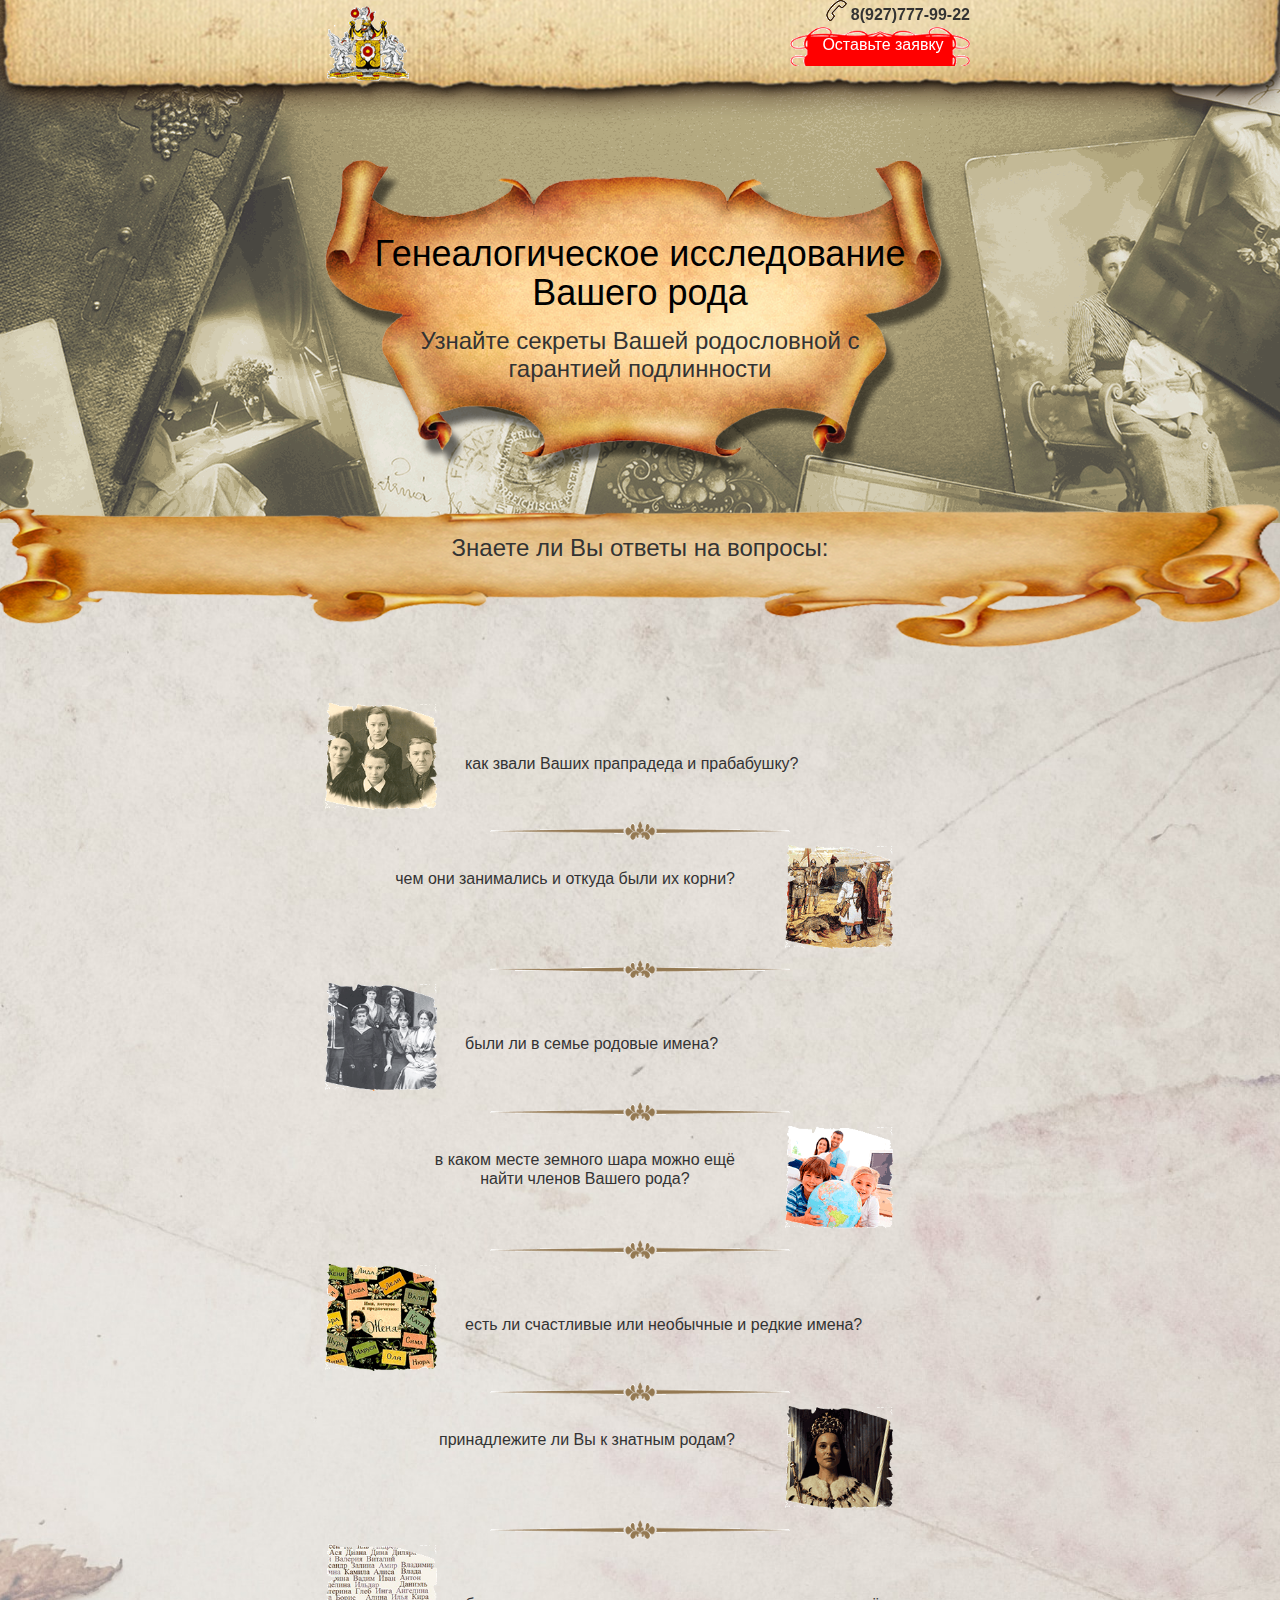
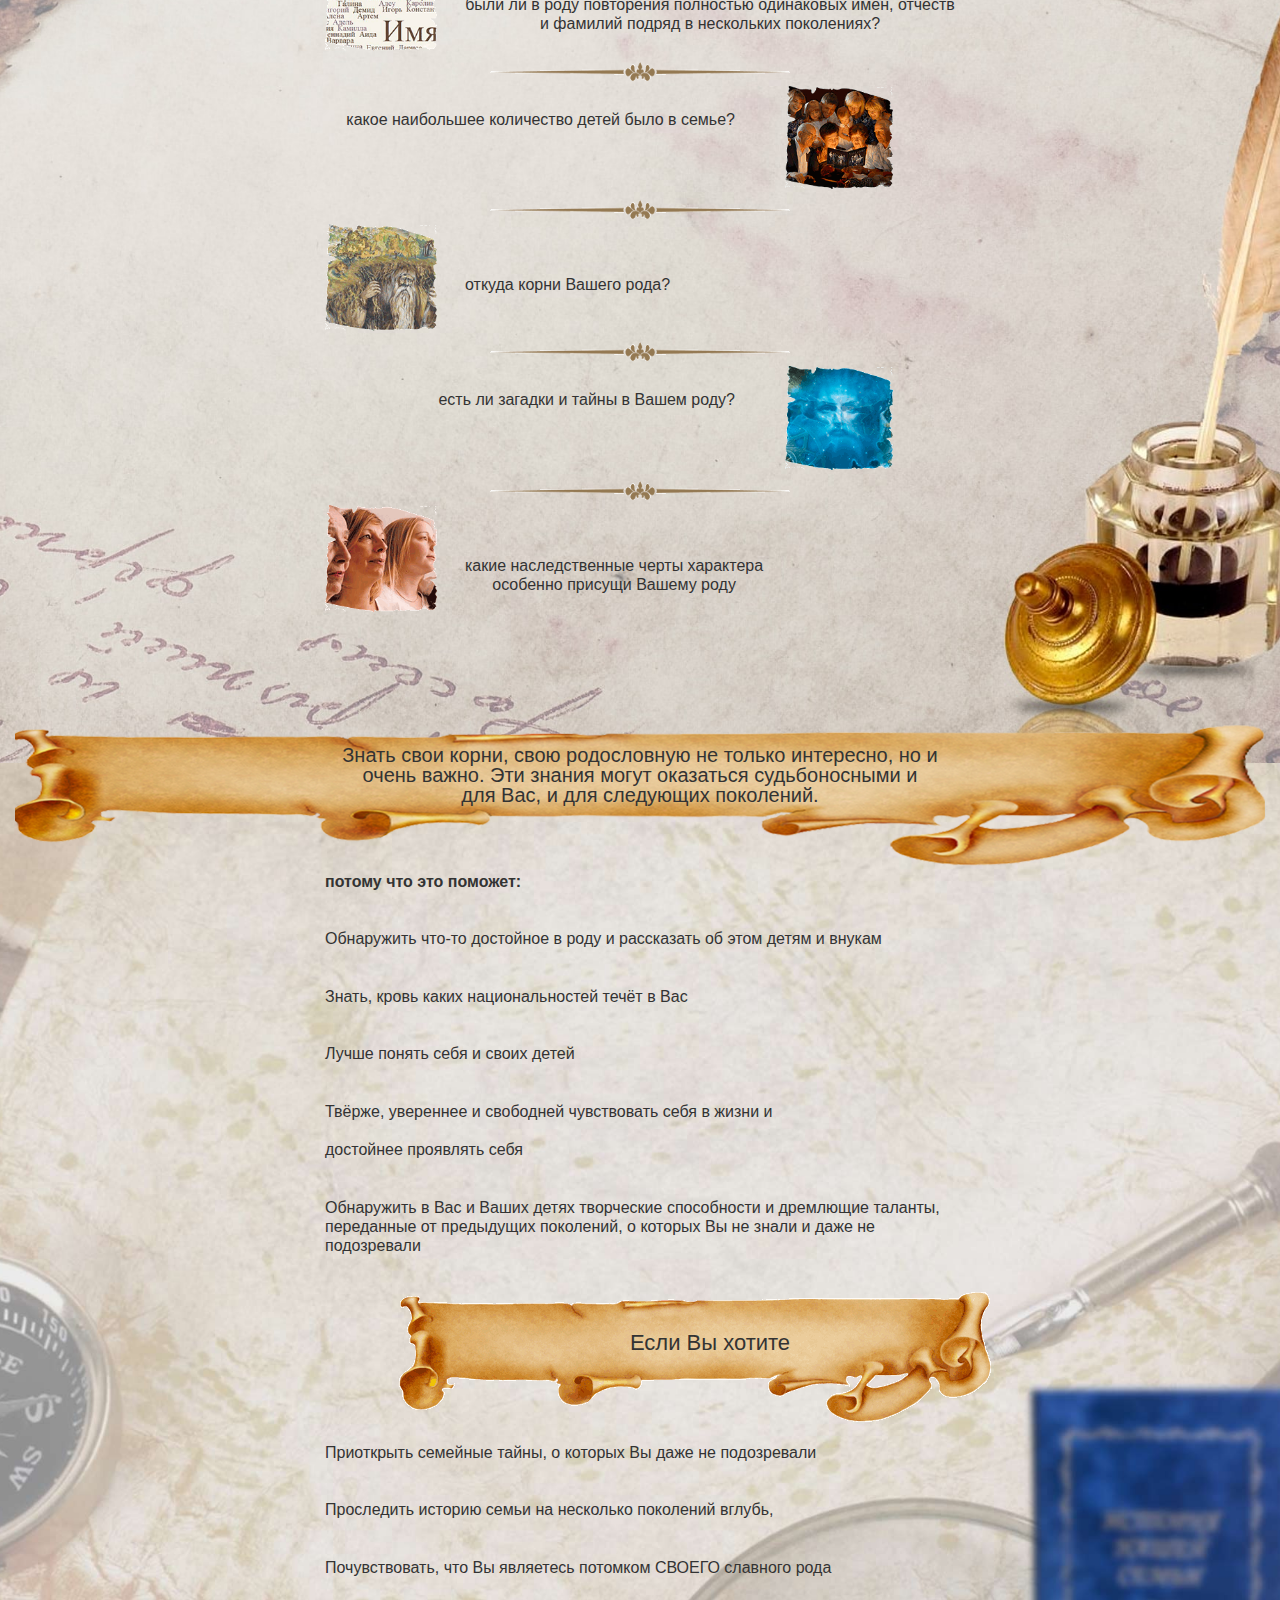
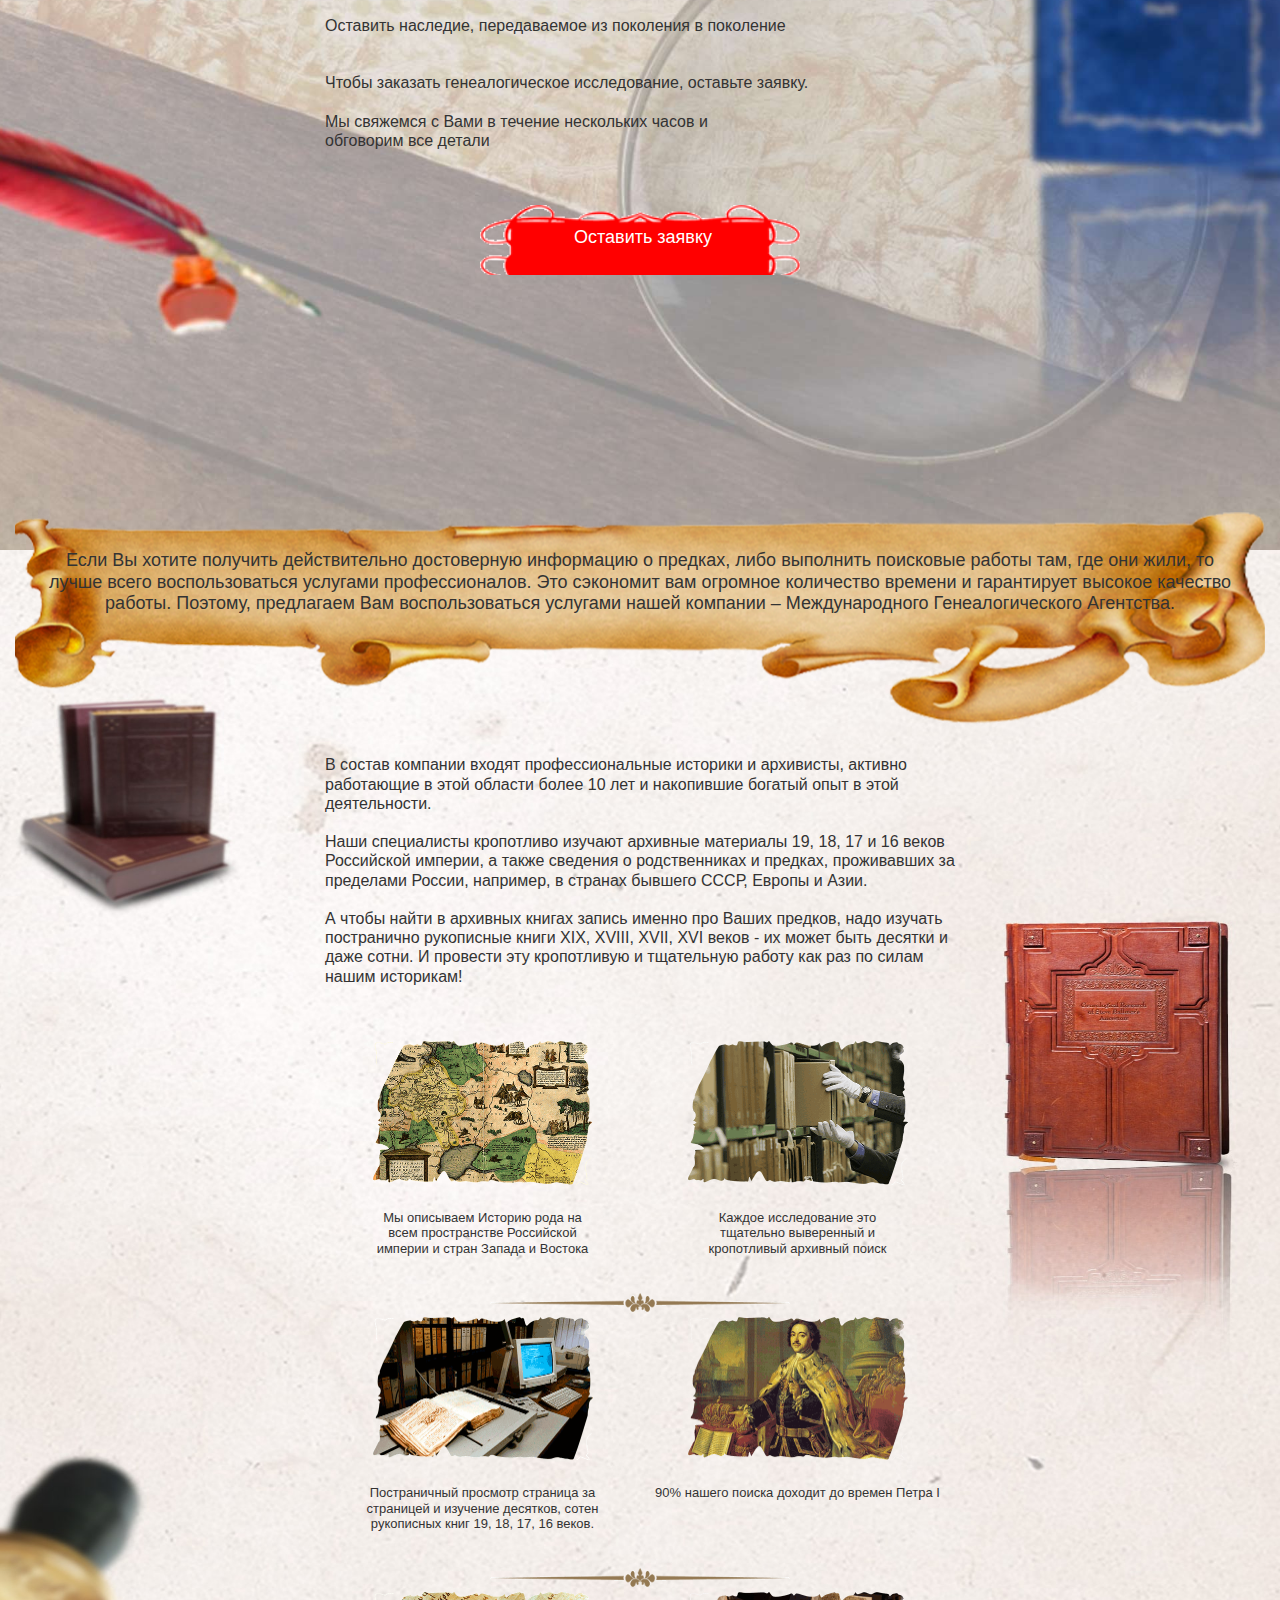
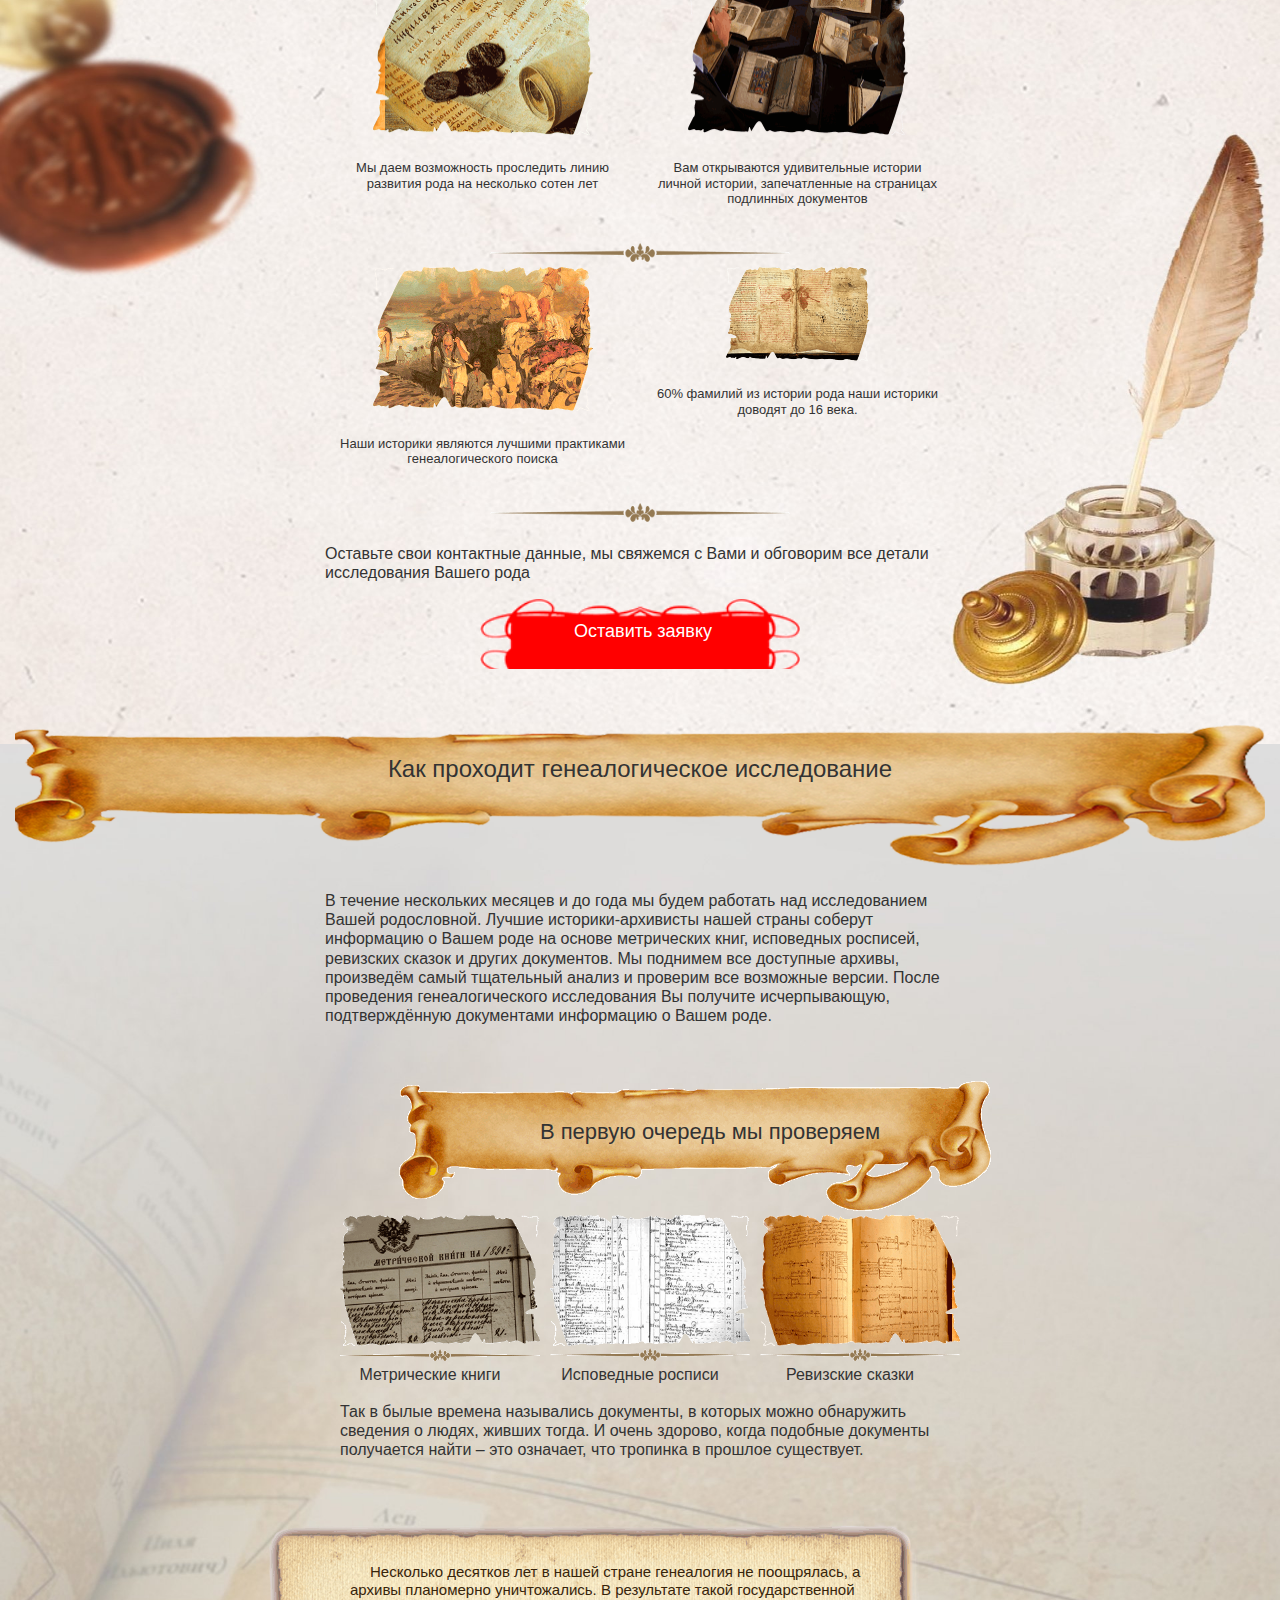
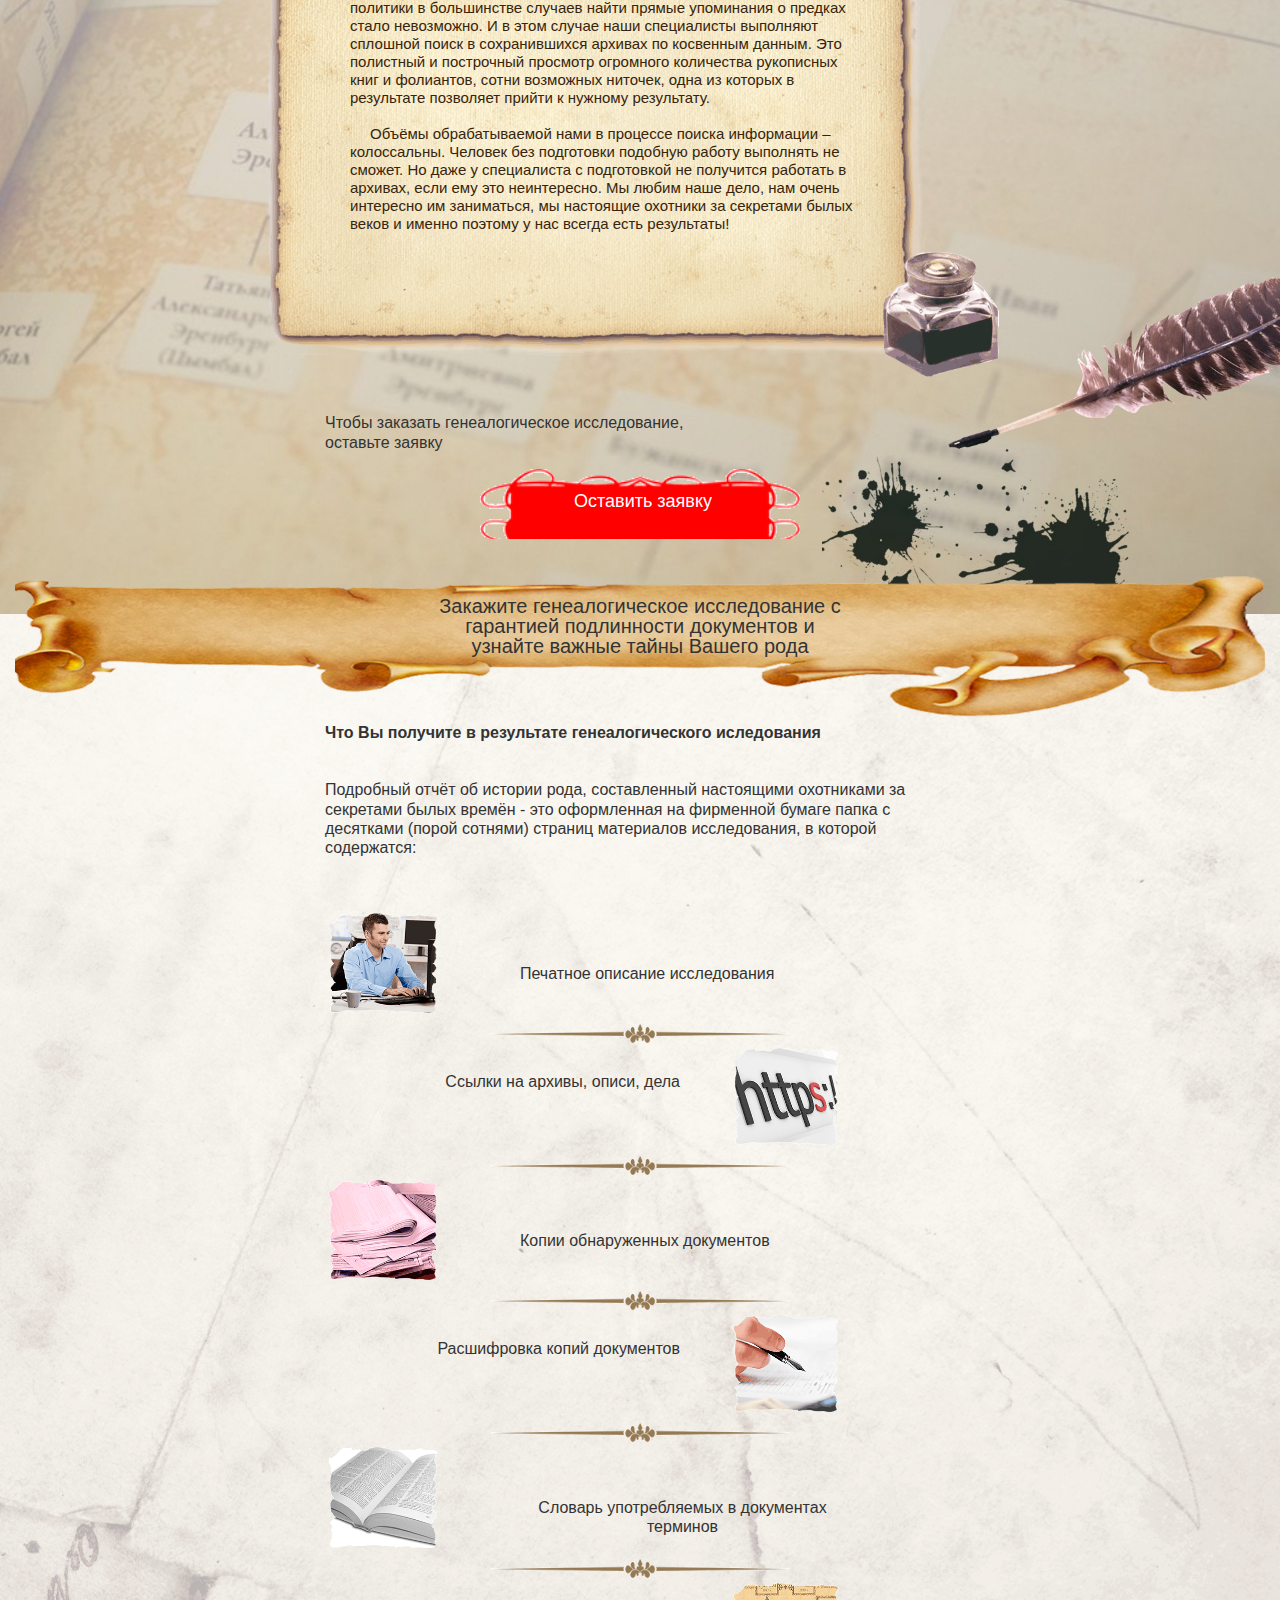
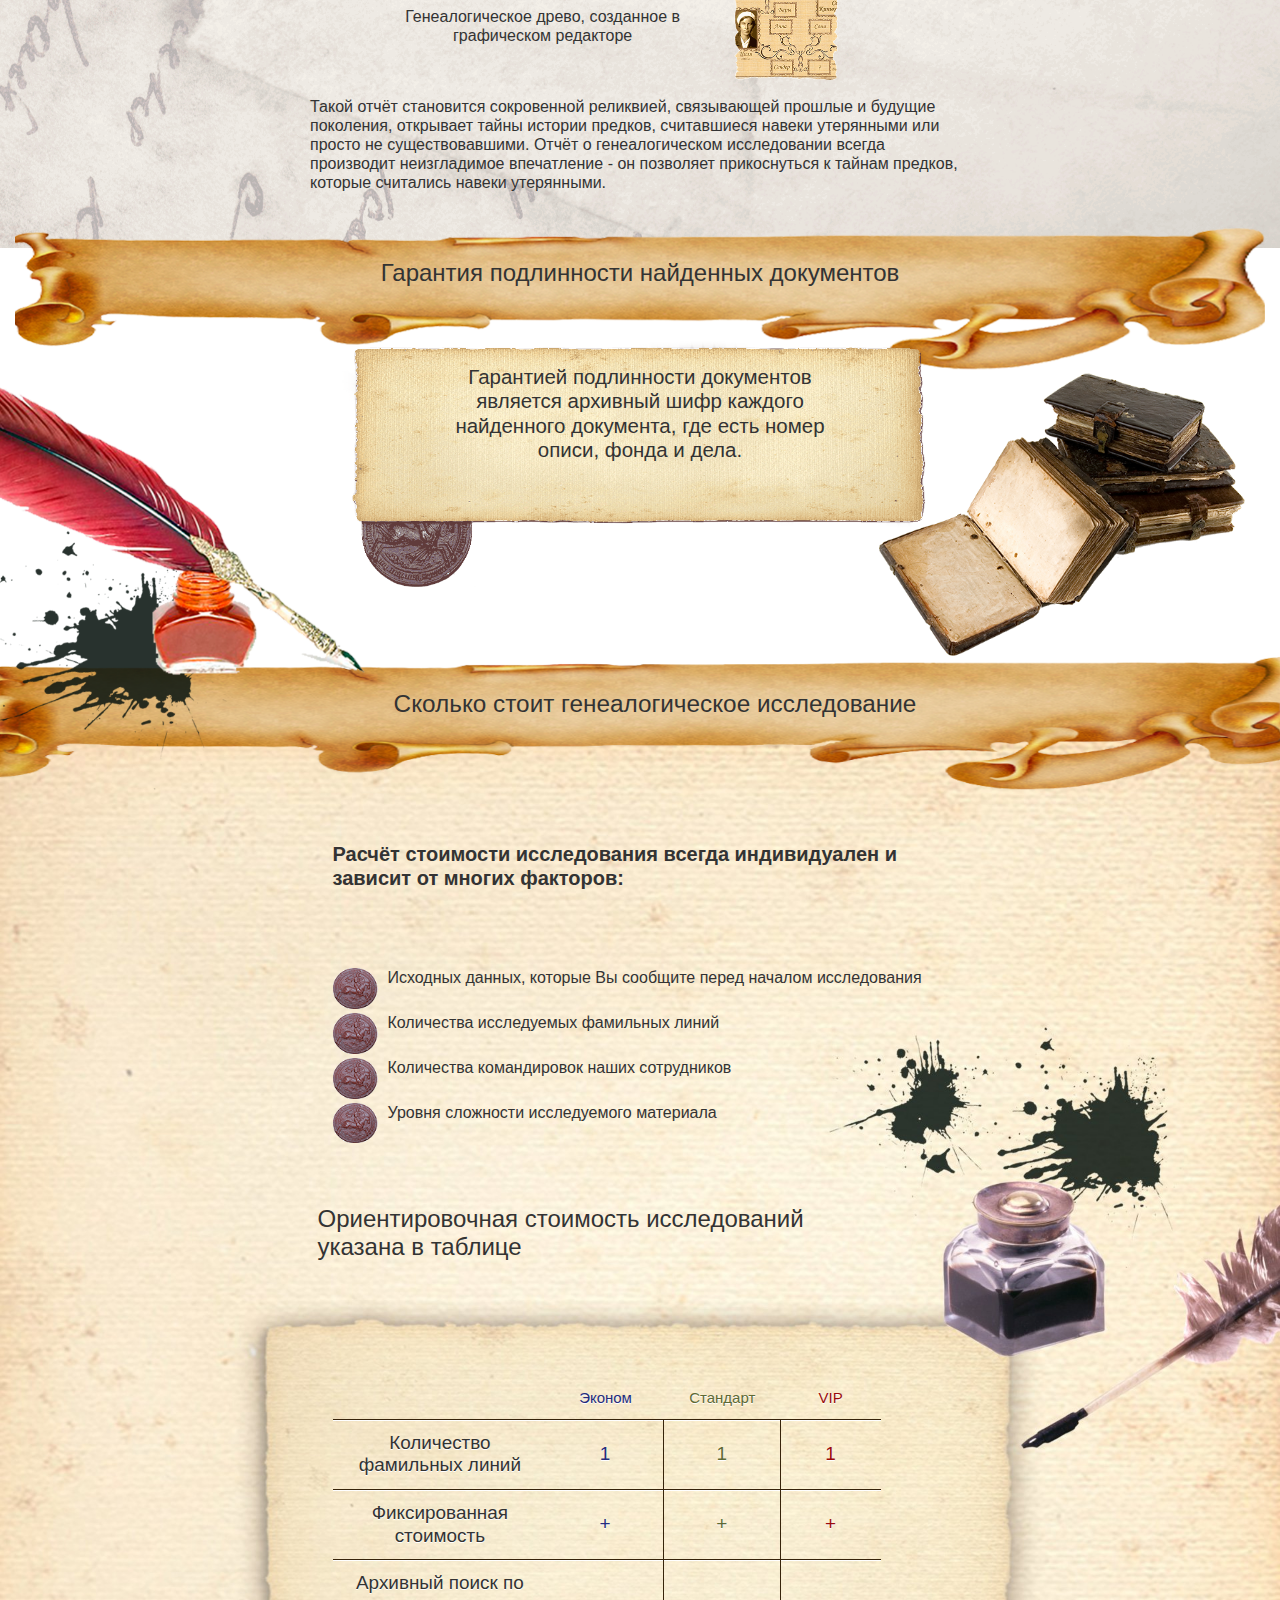
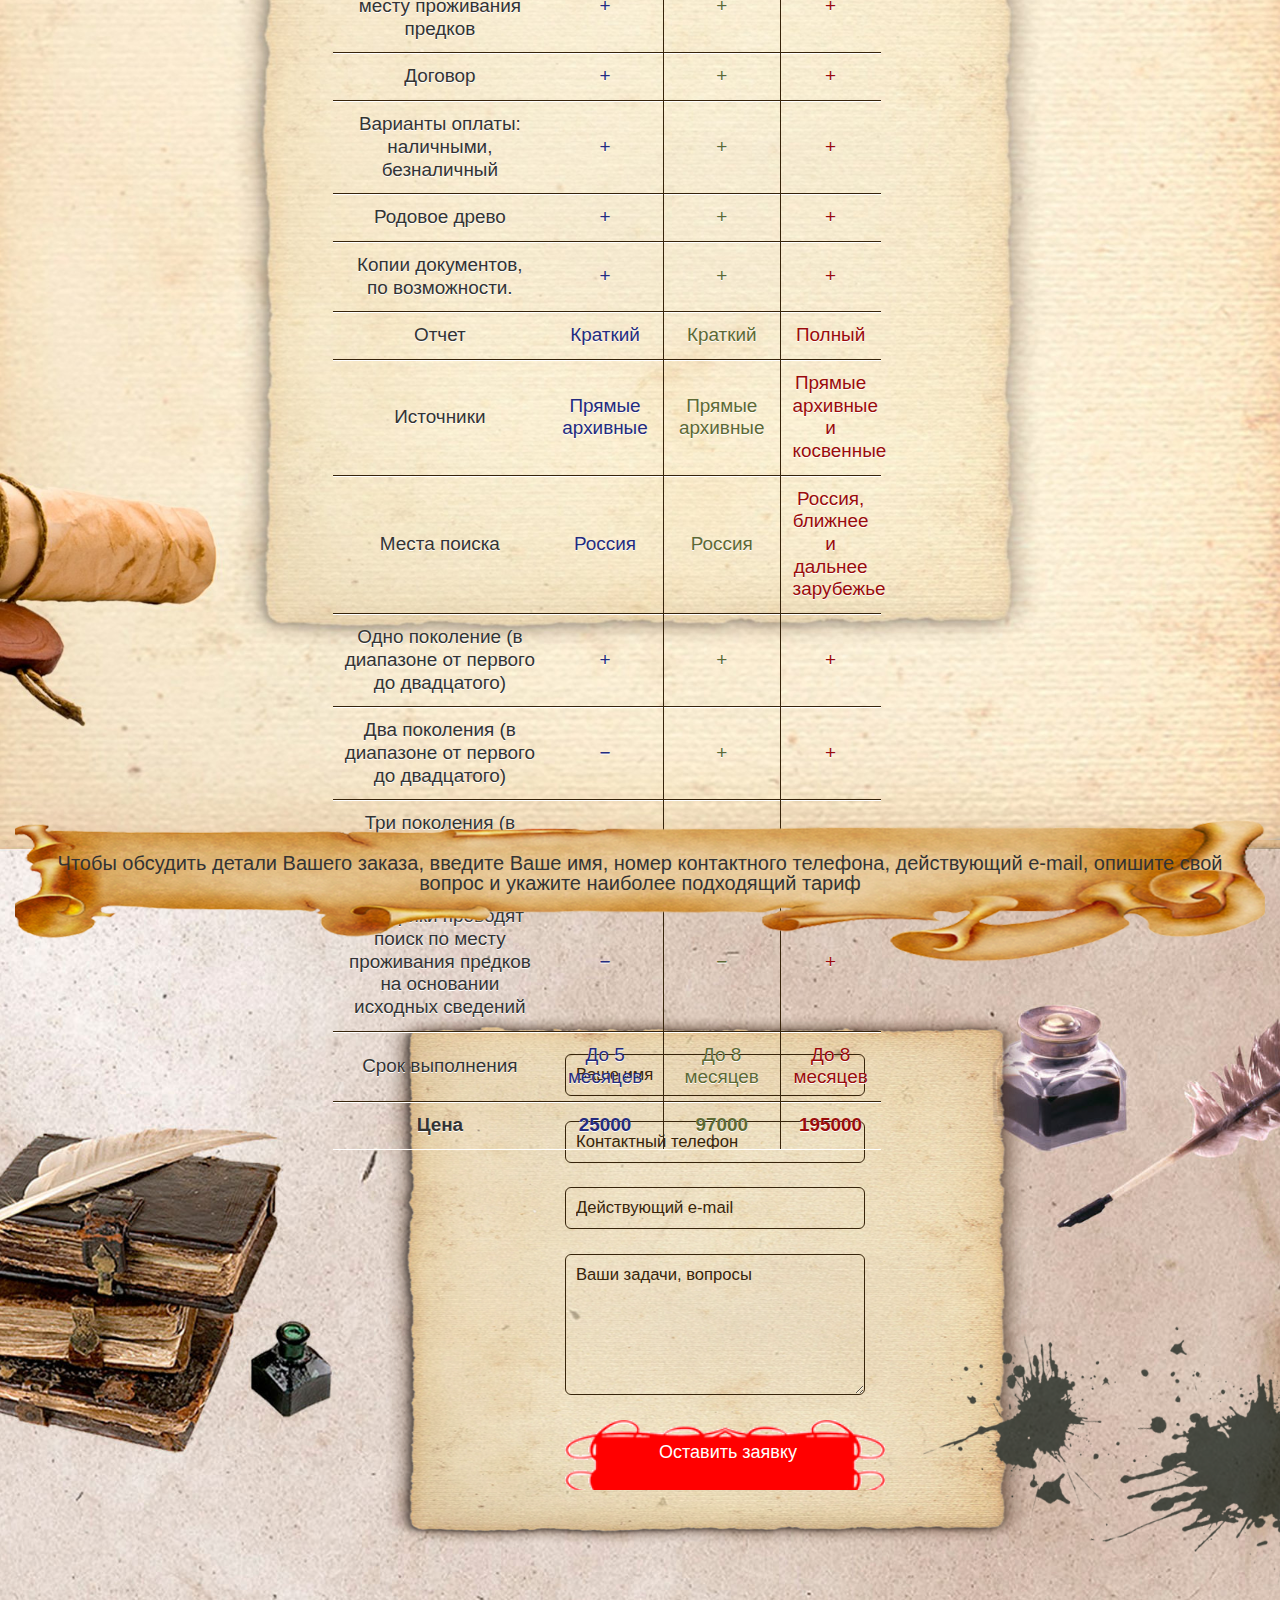
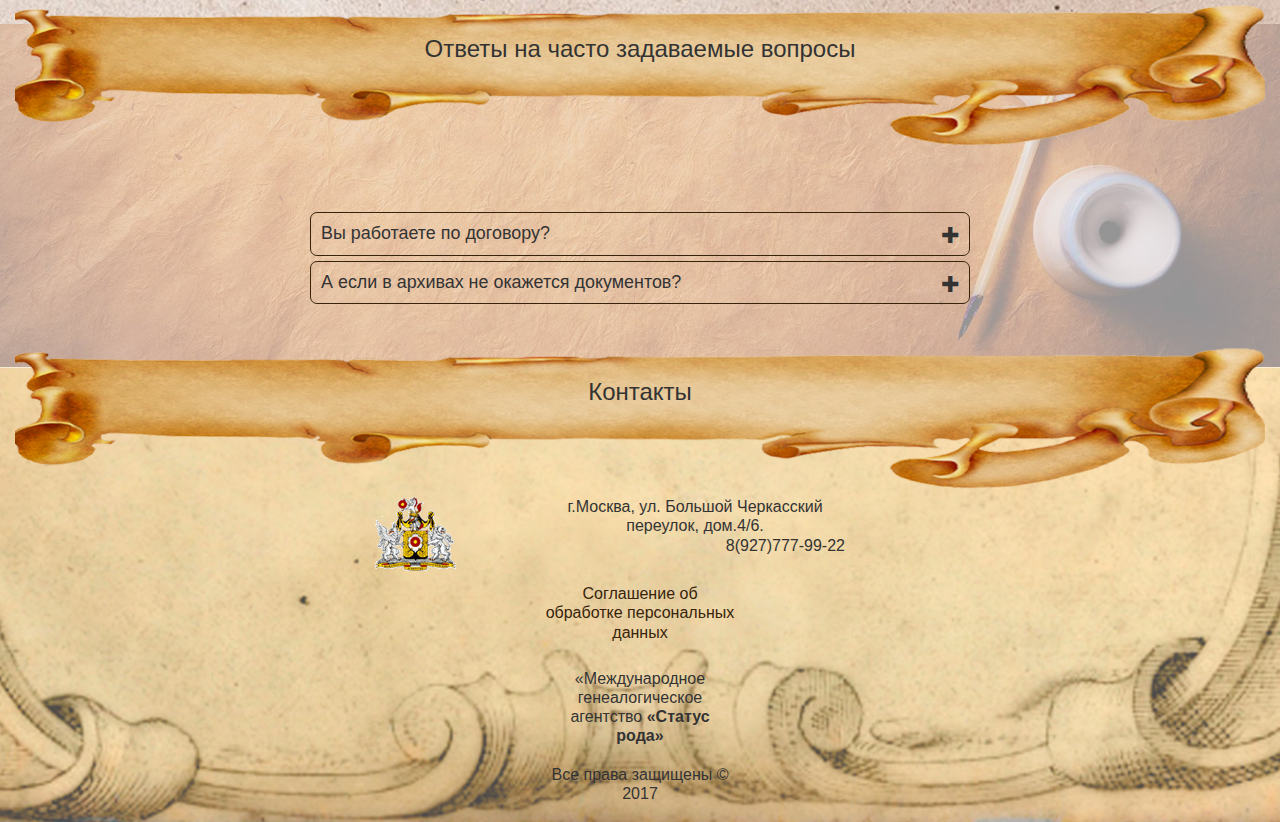
<file: index2.html>
<!DOCTYPE html>
<html lang="ru">
  <head>
    <meta charset="utf-8">
    <meta http-equiv="X-UA-Compatible" content="IE=edge">
    <meta name="viewport" content="width=device-width, initial-scale=1">
    <meta name="description" content="Генеалогическое исследование" />
    <title>Генеалогическое исследование</title>
    
    <style type="text/css">

/* Общие стили для всео сайта и отдельных элементов */


html {
  height: 100%;
  padding-bottom: 0;
  margin-bottom: 0;
  overflow-x: hidden;
  background-color: #000;
  
}

body { 
  
  font-family: 'Roboto Regular', arial;
  font-size: 14px;
  width: 100%;
  color: #37240b;
  margin: 0;
  padding: 0;
}

.container {
  max-width: 690px!important;
  padding-left: 0;
  padding-right: 0;
}

.container-fluid {
  max-width: 1340px!important;
  
}


/* Верхняя зафиксированная  шапка  */
#top_nav{


  background-image: url(img/header.png); 
  background-repeat: no-repeat;
  background-size:cover;
  height: 100vh;
  width: 100%;
  height: 127px;
  position: fixed;
  z-index: 1000;
   
}

.logo {
  display: block;
  padding-top: 1px;
  float: left;
}



.phone {
background-image: url(img/tele-min.png); 
background-repeat: no-repeat;
padding-left: 25px;
float: right;
font-size: 16px;
font-weight: bold;
float: right;
padding-top: 5px;
padding-bottom: 3px;
  


}

button.application {
  background-image: url(img/phone-min.png); 
  background-repeat: no-repeat;
  background-size:cover;
  background-color: transparent;
  border: none;
  color: #fff;
  font-size: 16px;  
  width: 180px;
  height: 39px;
  padding-bottom: 5px;
  padding-right: 0;
 
}


.top_application {
  display: block;
  float: right;
}


/* Первый экран и вид деятельности  */
#main_screen{
  margin: 0;
  padding: 0;
  padding-top: 176px; 
  background-image: url(img/mainscreen-min.png); 
  background-size: cover;
  background-repeat: no-repeat;
  background-position: center;

  
  
}


.tree {
  text-align:center;
  position: relative;
  margin-bottom: 42px; 
  margin-top: -16px;

    
    }

.papirus {
  width: 100%;
  
  }


h1.search {
  position: absolute;
  top: 23%;
  bottom: 0;
  left: 0;
  right: 0;
  margin: auto;
  font-size: 36px;  
  text-align: center;
  font-family: 'Roboto Bold', arial;
  
}


p.search2 {
  position: absolute;
  top: 45%;
  bottom: 0;
  left: 0;
  right: 0;
  margin: auto;
  font-size: 24px;
  padding-top: 22px;  
  text-align: center;
  font-family: 'Roboto Bold', arial;
  
}


/* Второй бок с вопросами на знание семейной генеалогии */


#section2 {
  
  background-image: url(img/questions_screen-min.jpg); 
  background-size:cover;
  background-repeat: no-repeat;
  padding-left: 0;
  padding-right: 0;
  background-position: center; 
  padding-bottom: 151px;
  text-align: center;


  }


  /* Блок с папирусом и надписью на нем */

.questions_title {
  position: relative;
  min-height: 130px;
  width: 100%;
  text-align: center;
  }

.title {
  position: absolute;
  top:-15%;
  left:0;
  width: 100%;  
  
  z-index: 1;
  

}

p.do_you_know {
  position: absolute;
  top: 10%;
  line-height: 100%;
  font-size: 24px; 
  font-family: 'Roboto Bold', arial;
  width: 100%;
  text-align: center;
  z-index: 6;
  
}

/* Блок с самими вопросами */

.questions_for_answer {
  padding-top: 50px;
  
}




  .first_line {
 float: right;
  font-size: 16px;
  padding-top: 24px; 
  text-align: center;
  float: right;

}


  .question_text { 
  font-size: 16px;
   padding-top: 51px; 
  text-align: center;
  margin-left: 20px;
  padding-left: 10px;
  float: left;

  
}


img.past1 {
  display: block;
  width: 112px;
  margin-right: 20px;
}

img.past2 {
  display: block; 
  max-width: 108px;
  margin-left: 20px;
}

img.decoration {
  display: block;
  margin: auto;
  padding-top: 11px;
  padding-bottom: 5px;
  max-width: 300px;
}


    </style>
 

</head>

<body>

<!--Верхний фиксированный блок с телефоном -->

<div class="container-fluid" id="top_nav">

 	<div class="container">
 		<div class="row">
 			<div class=" col-lg-2 col-md-2 col-sm-2 col-xs-2">   
   				<img style="height: 89px; margin-top:5px;" class="logo" src="img/logo.png" alt="Логотип">

    		</div>

  			<div class="col-lg-10">   
   				 <p class="phone"> 8(927)777-99-22 </p> <br>
        </div>
      
        <div class="col-lg-10 col-md-10 col-sm-10 col-xs-10">
   				<button class="application top_application">Оставьте заявку</button>

    		</div>         
		</div>
  </div>
</div>

<!--Первый экран с фоновым изображением -->

<header>
 	<div id="main_screen"  class="container-fluid">
 		<div class="container ">   
  			<div class="col-lg-12 tree">
 				<img  class="papirus " src="img/mainpapirus.png" alt="Папирус">
 				<h1 class="search"> Генеалогическое исследование <br> Вашего рода</h1>
 				<p class="search2"> Узнайте секреты Вашей родословной с <br> гарантией подлинности</p> 
 			  </div>       
 		</div>
	</div>
</header>




<!-- Вторая секция с вопросами пользователю по генеаологии семьи-->


<div id="section2" class="container-fluid">
	
  <div class="questions_title">
    
    <img class="title" src="img/do_you_know.png" alt="Манускрипт-заголовок"> 
      <p class=" text-center do_you_know"> Знаете ли Вы ответы на вопросы: </p>

    </div>
	
	<div class="container questions_for_answer">
		 <div class="row">
      <div class="col-lg-12">
			 <div class="col-lg-2 col-md-2 col-sm-2 col-xs-2">
				  <img class="past1" src="img/past1-min.jpg" alt="Прошлое">
			 </div>
      

        <div class="col-lg-10 col-md-10 col-sm-10 col-xs-10">
				<p class="question_text">как звали Ваших прапрадеда и прабабушку?</p>
			</div>
    </div>
  </div>


		<div class="col-lg-12 col-md-12 col-sm-12 col-xs-12">
				<img class="decoration" src="img/venzel-min.png" alt="Орнамент">
		</div>

    <div class="row">
		  <div class="col-lg-12" >
			 <div class="col-lg-8 col-md-8 col-sm-8 col-xs-8">
				<p class="first_line">чем они занимались и откуда были их корни?</p>
			 </div>

			   <div class="col-lg-2 col-md-2 col-sm-2 col-xs-2">
				<img class="past2" src="img/past2-min.jpg" alt="Прошлое">
			   </div>
		  </div>
    </div>

		<div class="col-lg-12 col-md-12 col-sm-12 col-xs-12">
				<img class="decoration" src="img/venzel-min.png" alt="Орнамент">
		</div>
 <div class="row">
		<div class="col-lg-12">
			<div class="col-lg-2 col-md-2 col-sm-2 col-xs-2">
				<img class="past1" src="img/past3-min.jpg" alt="Прошлое">
			</div>

			<div class="col-lg-10 col-md-10 col-sm-10 col-xs-10">
				<p class="question_text">были ли в семье родовые имена?</p>
			</div>
		</div>
</div>

		<div class="col-lg-12 col-md-12 col-sm-12 col-xs-12">
				<img class="decoration" src="img/venzel-min.png" alt="Орнамент">
		</div>

 <div class="row">
		<div class="col-lg-12" >
			<div class="col-lg-8 col-md-8 col-sm-8 col-xs-8">
				<p class="first_line">в каком месте земного шара можно ещё <br> найти членов Вашего рода?</p>
			</div>

			<div class="col-lg-2 col-md-2 col-sm-2 col-xs-2">
			<img class="past2" src="img/past4-min.jpg" alt="Прошлое">
			</div>
		</div>
</div>

		<div class="col-lg-12 col-md-12 col-sm-12 col-xs-12" >
			<img class="decoration" src="img/venzel-min.png" alt="Орнамент">
		</div>

 <div class="row">
		<div class="col-lg-12" >
			<div class="col-lg-2 col-md-2 col-sm-2 col-xs-2">
				<img class="past1" src="img/past5-min.jpg" alt="Прошлое">
			</div>
		

			<div class="col-lg-10 col-md-10 col-sm-10 col-xs-10">
				<p class="question_text">есть ли счастливые или необычные и редкие имена?</p>
			</div>
		</div>
  </div>

		<div class="col-lg-12 col-md-12 col-sm-12 col-xs-12">
				<img class="decoration" src="img/venzel-min.png" alt="Орнамент">
		</div>

 <div class="row">
		<div class="col-lg-12" >
			<div class="col-lg-8 col-md-8 col-sm-8 col-xs-8">
				<p class="first_line">принадлежите ли Вы к знатным родам?</p>
			</div>

			<div class="col-lg-2 col-md-2 col-sm-2 col-xs-2">
				<img class="past2" src="img/past12-min.jpg" alt="Прошлое">
			</div>
    </div>
	</div>

		<div class="col-lg-12 col-md-12 col-sm-12 col-xs-12" >
			<img class="decoration" src="img/venzel-min.png" alt="Орнамент">
		</div>

 <div class="row">
		<div class="col-lg-12" >
			<div class="col-lg-2 col-md-2 col-sm-2 col-xs-2">
				<img class="past1" src="img/past6-min.jpg" alt="Прошлое">
			</div>

			<div class="col-lg-10 col-md-10 col-sm-10 col-xs-10">
				<p class="question_text">были ли в роду повторения полностью одинаковых имён, отчеств и фамилий подряд в нескольких поколениях?</p>
			</div>
		</div>
</div>

		<div class="col-lg-12 col-md-12 col-sm-12 col-xs-12">
				<img class="decoration" src="img/venzel-min.png" alt="Орнамент">
		</div>


  <div class="row">
		<div class="col-lg-12">
			<div class="col-lg-8 col-md-8 col-sm-8 col-xs-8">
				<p class="first_line">какое наибольшее количество детей было в семье?</p>
			</div>

			<div class="col-lg-2 col-md-2 col-sm-2 col-xs-2">
				<img class="past2" src="img/past7-min.jpg" alt="Прошлое">
			</div>
		</div>
  </div>

		<div class="col-lg-12 col-md-12 col-sm-12 col-xs-12">
				<img class="decoration" src="img/venzel-min.png" alt="Орнамент">
		</div>

  <div class="row">
		<div class="col-lg-12">
			<div class="col-lg-2 col-md-2 col-sm-2 col-xs-2">
				<img class="past1" src="img/past8-min.jpg" alt="Прошлое">
			</div>

			<div class="col-lg-10 col-md-10 col-sm-10 col-xs-10">
				<p class="question_text ">откуда корни Вашего рода?</p>
			</div>
		</div>
  </div>

			<div class="col-lg-12 col-md-12 col-sm-12 col-xs-12">
				<img class="decoration" src="img/venzel-min.png" alt="Орнамент">
			</div>

    <div class="row">
			<div class="col-lg-12" >
				<div class="col-lg-8 col-md-8 col-sm-8 col-xs-8">
					<p class="first_line">есть ли загадки и тайны в Вашем роду?</p>
				</div>

				<div class="col-lg-2 col-md-2 col-sm-2 col-xs-2">
					<img class="past2" src="img/past9-min.jpg" alt="Прошлое">
				</div>
			</div>
    </div>	

			<div class="col-lg-12 col-md-12 col-sm-12 col-xs-12">
					<img class="decoration" src="img/venzel-min.png" alt="Орнамент">
			</div>

    <div class="row">
			<div class="col-lg-12" >
				<div class="col-lg-2 col-md-2 col-sm-2 col-xs-2">
					<img class="past1" src="img/past10.png" alt="Прошлое">
				</div>

				<div class="col-lg-10 col-md-10 col-sm-10 col-xs-10">
				<p class="question_text ">какие наследственные черты характера  <br> особенно присущи Вашему роду</p>
				</div>
    </div>

			</div>
	</div>
</div>

 
<!--Третий  блок с обоснованием важности генеалогии -->


<div id="importance"  class="container-fluid">
  
  <div class="questions_title2">
    <img class="title2" src="img/do_you_know.png" alt="Манускрипт-заголовок">
    
      <p id="important_to_know" class="text-center do_you_know"> Знать свои корни, свою родословную не только интересно, но и <br> очень важно. Эти знания могут оказаться судьбоносными и <br> для Вас, и для следующих поколений. </p>

    </div>

      
  
  
  <div class="container "> 
      <div class="col-lg-12 reasons">
 
       <p> <strong> потому что это поможет: </strong></p> <br><br>
       <p> Обнаружить что-то достойное в роду и рассказать об этом детям и внукам</p><br><br>
       <p>Знать, кровь каких национальностей течёт в Вас</p><br><br>
       <p>Лучше понять себя и своих детей</p><br><br>
       <p>Твёрже, увереннее и свободней чувствовать себя в жизни и<br><br>
      достойнее проявлять себя</p><br><br>
      <p>Обнаружить в Вас и Ваших детях творческие способности и дремлющие таланты, переданные  от предыдущих поколений, о которых Вы не знали и даже не подозревали</p><br>
    </div>
  </div>         
 
    <div class="container">
      <div class="col-lg-offset-1 col-lg-8 tree2">
        <img src="img/minipapirus.png" alt="Манускрипт">
        <p class="you_want"> Если Вы хотите</p>
 
      </div>
    </div>

    <div class="container">
        <div class="col-lg-12 reasons">
 
 
         <p> Приоткрыть семейные тайны, о которых Вы даже не подозревали</p><br><br>
         <p>Проследить историю семьи на несколько поколений вглубь,</p><br><br>
         <p>Почувствовать, что Вы являетесь потомком СВОЕГО славного рода</p><br><br>
         <p>Оставить наследие, передаваемое из поколения в поколение
        </p><br><br>
        <p>Чтобы заказать генеалогическое исследование, оставьте заявку.<br><br>
        Мы свяжемся с Вами в течение нескольких часов и<br> обговорим все детали</p><br><br>

        
      </div>
    </div>

      <div class="container">
        <div class="col-lg-12">

          <button class="application application2">Оставить заявку</button>
        </div>
      </div>
</div>



<div id="about_us" class="container-fluid">

  <div class="questions_title3">
    <img class="title3" src="img/do_you_know.png" alt="Манускрипт-заголовок">
    
      <p id="quality" class="text-center"> Если Вы хотите получить действительно достоверную информацию о предках, либо выполнить поисковые работы там, где они жили, то лучше всего воспользоваться услугами профессионалов. Это сэкономит вам огромное количество времени и гарантирует высокое качество работы.  Поэтому, предлагаем Вам воспользоваться услугами нашей компании – Международного Генеалогического Агентства. </p>

    </div>

  
  <div  class="container">
    <div class=" col-lg-12 col-md-12 col-sm-6 col-xs-6">
      
      <br> 

      <p class="reasons"> В состав компании входят профессиональные историки и архивисты, активно работающие в этой области более 10 лет и накопившие богатый опыт в этой деятельности.<br> <br>

      Наши специалисты кропотливо изучают архивные материалы 19, 18, 17 и 16 веков Российской империи, а также сведения о  родственниках и предках, проживавших за пределами России, например, в странах бывшего СССР, Европы и Азии.  <br> <br>

      А чтобы найти в архивных книгах запись именно про Ваших предков, надо изучать постранично рукописные книги XIX, XVIII, XVII, XVI веков - их может быть десятки и даже сотни. И провести эту кропотливую и тщательную работу как раз по силам нашим историкам!</p><br> <br>
      
    </div>


    <div class=" col-lg-12 text-center">
      <div class="col-lg-6 col-md-6 col-sm-12 col-xs-12"> 
        <img class="show_activity" src="img/about1-min.jpg" alt="Мы работаем">
        <p class="activity">Мы описываем Историю рода на<br>всем пространстве Российской<br>империи и стран Запада и Востока</p>
      </div>

      <div class="col-lg-6 col-md-6 col-sm-12 col-xs-12"> 
        <img class="show_activity" src="img/about2-min.jpg" alt="Мы работаем">
        <p class="activity">Каждое исследование это<br>тщательно выверенный и<br>кропотливый архивный поиск</p>
      </div>
    </div>
      
    <div class="col-lg-12 col-md-12 col-sm-12 col-xs-12">
      <img class="decoration" src="img/venzel-min.png" alt="Орнамент">
    </div>


    <div class=" col-lg-12">
      <div class="col-lg-6 col-md-6 col-sm-12 col-xs-12"> 
        <img class="show_activity" src="img/about3-min.jpg" alt="Мы работаем">
        <p class="activity">Постраничный просмотр страница за страницей и изучение десятков, сотен рукописных книг 19, 18, 17, 16 веков.</p>
      </div>

      <div class="col-lg-6 col-md-6 col-sm-12 col-xs-12"> 
        <img class="show_activity" src="img/about8-min.jpg" alt="Мы работаем">
        <p class="activity">90% нашего поиска доходит до времен Петра I</p>
      </div>
    </div>

    <div class="col-lg-12 col-md-12 col-sm-12 col-xs-12">
      <img class="decoration" src="img/venzel-min.png" alt="Орнамент">
    </div>

    <div class=" col-lg-12">
      <div class="col-lg-6 col-md-6 col-sm-12 col-xs-12"> 
        <img class="show_activity" src="img/about4-min.jpg" alt="Мы работаем">
        <p class="activity">Мы даем возможность проследить линию развития рода на несколько сотен лет</p>
      </div>


      <div class="col-lg-6 col-md-6 col-sm-12 col-xs-12"> 
        <img class="show_activity" src="img/about5-min.jpg" alt="Мы работаем">
        <p class="activity">Вам открываются удивительные истории личной истории, запечатленные на страницах подлинных документов</p>
      </div>
    </div>
      
    <div class="col-lg-12 col-md-12 col-sm-12 col-xs-12">
        <img class="decoration" src="img/venzel-min.png" alt="Орнамент">
    </div>


    <div class=" col-lg-12">
      <div class="col-lg-6 col-md-6 col-sm-12 col-xs-12"> 
        <img class="show_activity" src="img/about6-min.jpg" alt="Мы работаем">
        <p class="activity">Наши историки являются лучшими практиками генеалогического поиска</p>
      </div>

      <div class="col-lg-6 col-md-6 col-sm-12 col-xs-12"> 
        <img class="show_activity" src="img/about7-min.png" alt="Мы работаем">
        <p class="activity">60% фамилий из истории рода наши историки доводят до 16 века.</p>
      </div>
    </div>
      
    <div class="col-lg-12 col-md-12 col-sm-12 col-xs-12">
        <img class="decoration" src="img/venzel-min.png" alt="Орнамент">
    </div>
  </div>



  <div class="container">
    <div class="col-lg-12 reasons">
      <p>Оставьте свои контактные данные, мы свяжемся с Вами и обговорим все детали исследования Вашего рода</p>
    </div>
  </div>


  <div class="container">
    
    <button class="application application2">Оставить заявку</button>
    
  </div>
</div>



<div class="container-fluid" id="way">
<div class="questions_title">
    <img class="title" src="img/do_you_know.png" alt="Манускрипт-заголовок">
    
      <p class="text-center do_you_know"> Как проходит генеалогическое исследование </p>

    </div>
  <div class="container">   
        <div class="col-lg-12 reasons">
 
 
        <p> В течение нескольких месяцев и до года мы будем работать над исследованием Вашей родословной. Лучшие историки-архивисты нашей страны соберут информацию о Вашем роде на основе метрических книг, исповедных росписей, ревизских сказок и других документов. Мы поднимем все доступные архивы, произведём самый тщательный анализ и проверим все возможные версии. После проведения генеалогического исследования Вы получите исчерпывающую, подтверждённую документами информацию о Вашем роде.</p><br><br>
       </div>       
     </div>

   


    <div class="container">
      <div class="col-lg-offset-1 col-lg-8 tree2">
          <img src="img/minipapirus.png" alt="Манускрипт">
        <p class="you_want"> В первую очередь мы проверяем</p>
 
      </div>
    

      <div class=" col-lg-12 text-center">
        <div class="col-lg-4">
            <img class="documents" src="img/way1.png" alt="Изучаемые документы">
          
          <img class="decoration2" src="img/venzel-min.png" alt="Орнамент">
          <p>Метрические книги</p>
        </div>

        <div class="col-lg-4"> 
        <img class="documents" src="img/way2.png" alt="Изучаемые документы">
        
          <img   class="decoration2" src="img/venzel-min.png" alt="Орнамент">
          <p>Исповедные росписи</p>
        </div>

        <div class="col-lg-4">
           <img class="documents"  src="img/way3.png" alt="Изучаемые документы"> 
           
          <img class="decoration2" src="img/venzel-min.png" alt="Орнамент">
          <p>Ревизские сказки</p>
        </div>
      </div>

  <div class="container">   
    <div class="col-lg-12 reasons">
 
       <p> Так в былые времена назывались документы, в которых можно обнаружить сведения о людях, живших тогда. И очень здорово, когда подобные документы получается найти – это означает, что тропинка в прошлое существует.</p><br><br>
 
    </div> 
  </div>
</div>
  
     <div id="papirus_ink">
      <img  class="ink " src="img/ink2.png" alt="Манускрипт">
      <p class="much_work"> Несколько десятков лет в нашей стране генеалогия не поощрялась, а архивы планомерно уничтожались. В результате такой государственной политики в большинстве случаев найти прямые упоминания о предках стало невозможно. И в этом случае наши специалисты выполняют сплошной поиск в сохранившихся архивах по косвенным данным. Это полистный и построчный просмотр огромного количества рукописных книг и фолиантов, сотни возможных ниточек, одна из которых в результате позволяет прийти к нужному результату.  <br><br>

      <span class="indent"> Объёмы обрабатываемой нами в процессе поиска информации – колоссальны. Человек без подготовки подобную работу выполнять не сможет. Но даже у специалиста с подготовкой не получится работать в архивах, если ему это неинтересно. Мы любим наше дело, нам очень интересно им заниматься, мы настоящие охотники за секретами былых веков и именно поэтому у нас всегда есть результаты! </span> </p>
    
  </div>

  <div class="container">
    <div class="col-lg-12 reasons">
      <p>Чтобы заказать генеалогическое исследование, <br>оставьте заявку</p>
    </div>
  </div>

  <div class="container">
    
      <button class="application application2">Оставить заявку</button>
    
  </div> 
</div> <!-- Под вопросом, что тут что-то не закрыто -->
</div>    


<div id="user_get" class="container-fluid">


  <div class="questions_title2">
    <img class="title2" src="img/do_you_know.png" alt="Манускрипт-заголовок">
    
      <p id="important_to_know2" class="text-center do_you_know"> Закажите генеалогическое исследование с <br>гарантией подлинности документов и <br> узнайте важные тайны Вашего рода </p>

    </div>



  <div class="container">
      <div class="col-lg-12 reasons">
 
        <p> <strong> Что Вы получите в результате генеалогического иследования </strong></p> <br><br>
        <p> Подробный отчёт об истории рода, составленный настоящими охотниками за секретами былых времён  - это оформленная на фирменной бумаге папка с десятками (порой сотнями) страниц материалов исследования, в которой содержатся:</p><br><br>
 
      </div>  

     <div class="row">
      <div class="col-lg-12" >
        <div class="col-lg-3 col-md-3 col-sm-3 col-xs-3">
          <img class="past1" src="img/get1.png" alt="Результат работы">
        </div>

        <div class="col-lg-7 col-md-7 col-sm-7 col-xs-7">
          <p class="question_text">Печатное описание исследования</p>
        </div>
      </div>
    </div>

      <div class="col-lg-12 col-md-12 col-sm-12 col-xs-12">
          <img class="decoration" src="img/venzel-min.png" alt="Орнамент">
      </div>

 <div class="row">
      <div class="col-lg-12" >
        <div class="col-lg-7 col-md-7 col-sm-7 col-xs-7">
          <p class=" first_line">Ссылки на архивы, описи, дела</p>
        </div>

        <div class="col-lg-3 col-md-3 col-sm-3 col-xs-3">
          <img class="past2" src="img/get2.png" alt="Результат работы">
        </div>
    </div>

      </div>
      <div class="col-lg-12 col-md-12 col-sm-12 col-xs-12">
        <img class="decoration" src="img/venzel-min.png" alt="Орнамент">
      </div>

 <div class="row">
      <div class="col-lg-12">
        <div class="col-lg-3 col-md-3 col-sm-3 col-xs-3">
          <img class="past1" src="img/get3.png" alt="Результат работы">
        </div>

        <div class="col-lg-7 col-md-7 col-sm-7 col-xs-7">
          <p class="question_text">Копии обнаруженных документов</p>
        </div>
      </div>
    </div>

      <div class="col-lg-12 col-md-12 col-sm-12 col-xs-12">
          <img class="decoration" src="img/venzel-min.png" alt="Орнамент">
      </div>

 <div class="row">
      <div class="col-lg-12" >
        <div class="col-lg-7 col-md-7 col-sm-7 col-xs-7">
          <p class="first_line">Расшифровка копий документов</p>
        </div>

        <div class="col-lg-3 col-md-3 col-sm-3 col-xs-3">
          <img class="past2" src="img/get4.png" alt="Результат работы">
        </div>
      </div>
  </div>

      <div class="col-lg-12 col-md-12 col-sm-12 col-xs-12">
          <img class="decoration" src="img/venzel-min.png" alt="Орнамент">
      </div>

 <div class="row">
      <div class="col-lg-12" >
        <div class="col-lg-3 col-md-3 col-sm-3 col-xs-3">
          <img class="past1" src="img/get5.png" alt="Результат работы">
        </div>

        <div class="col-lg-7 col-md-7 col-sm-7 col-xs-7">
          <p class="question_text">Словарь употребляемых в документах терминов</p>
        </div>
      </div>
</div>
      <div class="col-lg-12 col-md-12 col-sm-12 col-xs-12">
          <img class="decoration" src="img/venzel-min.png" alt="Орнамент">
      </div>

 <div class="row">
      <div class="col-lg-12" >
        <div class="col-lg-7 col-md-7 col-sm-7 col-xs-7">
          <p class="first_line">Генеалогическое древо, созданное в <br> графическом редакторе</p>
        </div>

        <div class="col-lg-3 col-md-3 col-sm-3 col-xs-3">
          <img class="past2" src="img/get6.png" alt="Результат работы">
        </div>
</div>
</div>
</div>

        



        <div class="container reasons">
            <p> Такой отчёт становится сокровенной реликвией, связывающей прошлые и будущие поколения, открывает тайны истории предков, считавшиеся навеки утерянными или просто не существовавшими. Отчёт о генеалогическом исследовании всегда производит неизгладимое впечатление - он позволяет прикоснуться к тайнам предков, которые считались навеки утерянными.</p><br><br>
 
        </div>  
    </div>
</div>
</div> <!-- Под вопросом, что тут что-то не закрыто -->

<div class="questions_title2 container-fluid">
  <div class="questions_title">
    <img class="title" src="img/do_you_know.png" alt="Манускрипт-заголовок">
    
      <p class=" text-center do_you_know"> Гарантия подлинности найденных документов </p>

    </div>
</div>



<div id="guarantee" class="container-fluid"> 
  <div class="container">   
      <div class="col-lg-12 tree3">
      <img  class="papirus3 " src="img/guarantee_stamp.png" alt="Манускрипт">
       <p class="search3"> Гарантией подлинности документов является архивный шифр каждого найденного документа, где  есть номер описи, фонда и дела.</p>
    </div> 
  </div>

      
        
    
          <p class="text-center price_of_search"> Сколько стоит генеалогическое исследование </p>

        
 </div>
    

<div class="container-fluid" id="price">

  
  <div class="container counting">   
      <div class="col-lg-12">
 
       <p class="pay"> <strong> Расчёт стоимости исследования всегда индивидуален и<br>
      зависит от многих факторов: </strong></p> <br><br>

      </div>

<div class="row">
  <div class="col-lg-12">
    <div class="col-lg-1 col-md-1 col-sm-1 col-xs-1">
        <img class="estimate_icon" src="img/price_estimate_icon.png" alt="Иконка">
    </div>

      <div class="col-lg-11 col-md-11 col-sm-11 col-xs-11">
        <p class="count"> Исходных данных, которые Вы сообщите перед началом исследования</p><br><br>
      </div>
  </div>
</div>


<div class="row">
  <div class="col-lg-12">
    <div class="col-lg-1 col-md-1 col-sm-1 col-xs-1">
        <img class="estimate_icon" src="img/price_estimate_icon.png" alt="Иконка">
    </div>

      <div class="col-lg-11 col-md-11 col-sm-11 col-xs-11">
        <p class="count"> Количества исследуемых фамильных линий</p><br><br>
      </div>
  </div>
</div>

<div class="row">
  <div class="col-lg-12">
    <div class="col-lg-1 col-md-1 col-sm-1 col-xs-1">
        <img class="estimate_icon" src="img/price_estimate_icon.png" alt="Иконка">
    </div>

      <div class="col-lg-11 col-md-11 col-sm-11 col-xs-11">
        <p class="count"> Количества командировок наших сотрудников</p><br><br>
      </div>
  </div>
  </div>

<div class="row">
<div class="col-lg-12">
    <div class="col-lg-1 col-md-1 col-sm-1 col-xs-1">
        <img class="estimate_icon" src="img/price_estimate_icon.png" alt="Иконка">
    </div>

      <div class="col-lg-11 col-md-11 col-sm-11 col-xs-11">
        <p class="count"> Уровня сложности исследуемого материала</p><br><br>
      </div>
  </div>
  </div>

</div>   
       
 <div class="container">
    <p class=" approximate_price">Ориентировочная стоимость исследований <br> указана в таблице </p>
  </div>
  


      
      
      

      
         
     

      <div class="container">
      <div class="col-lg-12">
       <div class="tree4">
       <table class="features-table">
      
        <tr>
          <th></th>
          <th class="blue">Эконом</th>
          <th class="green">Стандарт</th>
          <th class="red">VIP</th>
        </tr>
      
    	<tfoot>
        	<tr>
          		<td>Цена</td>
          		<td class="blue">25000</td>
          		<td class="green">97000</td>
          		<td class="red">195000</td>
        	</tr>
      	</tfoot>
    

      
        <tr>
          <td>Количество фамильных линий</td>
          <td class="blue">1</td>
          <td class="green">1</td>
          <td class="red">1</td>
        </tr>

        <tr>
          <td>Фиксированная стоимость</td>
          <td class="blue">&plus;</td>
          <td class="green">&plus;</td>
          <td class="red">&plus;</td>
        </tr>

        <tr>
          <td>Архивный поиск по месту проживания предков</td>
          <td class="blue">&plus;</td>
          <td class="green">&plus;</td>
          <td class="red">&plus;</td>
        </tr>

        <tr>
          <td>Договор</td>
          <td class="blue">&plus;</td>
          <td class="green">&plus;</td>
          <td class="red">&plus;</td>
        </tr>

        <tr>
          <td>Варианты оплаты:
          наличными, безналичный</td>
          <td class="blue">&plus;</td>
          <td class="green">&plus;</td>
          <td class="red">&plus;</td>
        </tr>

      <tr>
          <td>Родовое древо</td>
          <td class="blue">&plus;</td>
          <td class="green">&plus;</td>
          <td class="red">&plus;</td>
        </tr>


        <tr>
          <td>Копии документов,
          по возможности.</td>
          <td class="blue">&plus;</td>
          <td class="green">&plus;</td>
          <td class="red">&plus;</td>
        </tr>

        <tr>
          <td>Отчет</td>
          <td class="blue">Краткий</td>
          <td class="green">Краткий</td>
          <td class="red">Полный </td>
        </tr>


        <tr>
          <td>Источники</td>
          <td class="blue">Прямые архивные</td>
          <td class="green">Прямые архивные</td>
          <td class="red">Прямые архивные и косвенные</td>
        </tr>


        <tr>
          <td>Места поиска</td>
          <td class="blue">Россия</td>
          <td class="green">Россия</td>
          <td class="red">Россия, ближнее и дальнее зарубежье</td>
        </tr>

        <tr>
          <td>Одно поколение (в диапазоне
      от первого до двадцатого)</td>
          <td class="blue">&plus;</td>
          <td class="green">&plus;</td>
          <td class="red">&plus;</td>
        </tr>


        <tr>
          <td>Два поколения (в диапазоне
      от первого до двадцатого)</td>
          <td class="blue">&minus;</td>
          <td class="green">&plus;</td>
          <td class="red">&plus;</td>
        </tr>


        <tr>
          <td>Три поколения (в диапазоне
      от первого до двадцатого)</td>
          <td class="blue">&minus;</td>
          <td class="green">&plus;</td>
          <td class="red">&plus;</td>
        </tr>


        <tr>
          <td>Историки проводят поиск по
      месту проживания предков на
      основании исходных сведений</td>
          <td class="blue">&minus;</td>
          <td class="green">&minus;</td>
          <td class="red">&plus;</td>
        </tr>


        <tr>
          <td>Срок выполнения</td>
          <td class="blue">До 5 месяцев</td>
          <td class="green">До 8 месяцев</td>
          <td class="red">До 8 месяцев</td>
        </tr>
        


    </table>
        
  </div>
  </div> 
  </div>
 </div>
   


    

<div class="container-fluid" id="form_section">

    <div class="questions_title">
      <img class="title" src="img/do_you_know.png" alt="Манускрипт-заголовок">
    
        <p class=" text-center do_you_know3"> Чтобы обсудить детали Вашего заказа, введите Ваше имя, номер контактного телефона, действующий e-mail, опишите свой вопрос и укажите наиболее подходящий тариф </p>

      </div>


  <div class="container ">  
    <div class="col-lg-push-1 col-lg-5 form_on_site">

    <img class="papirus_form" src="img/form_with_ink.png" alt="Форма заказа">
    <form id="order_now" action=mail.php method=post>
               

               <input type=text name=name size=20 placeholder="Ваше имя"  required> <br>
               <input type=text name=name size=20 placeholder="Контактный телефон" required><br>
               <input type=text name=name size=20 placeholder="Действующий e-mail"><br>
               <textarea name=mess rows=6 cols=16 placeholder="Ваши задачи, вопросы"></textarea><br>
               <button class="application application2">Оставить заявку</button>
            </form>

    </div> 
  </div>     
</div>


<div class="container-fluid" id="Fqa">

    <div class="questions_title">
        <img class="title" src="img/do_you_know.png" alt="Манускрипт-заголовок">
    
        <p class=" text-center do_you_know"> Ответы на часто задаваемые вопросы </p>

    </div>


    <div class="container wrapper">

      <p class="user_questions">Вы работаете по договору?<span class="plus">&#10010;</span></p>

        <div class="togglebox">

          <div class="block">

            <p class="ok" >Да, конечно. Все условия нашего сотрудничества четко прописаны на бумаге и подписываются обеими сторонами. <span class="minus_close">&minus;</span> </p>

          </div>

        </div>



      <p class="user_questions">А если в архивах не окажется документов?<span class="plus">&#10010;</span></p>

        <div class="togglebox">

          <div class="block">

            <p class="ok" >Работа по поиску документов проводится в любом случае, и мы берём оплату за эту работу. Если в результате этой работы оказывается, что документы в архивах отсутствуют, мы возвращаем 30% от стоимости заказа. <span class="minus_close">&minus;</span></p>

          </div>

        </div>

       </div>   
</div>


<footer class="footer container-fluid text-center">

  <div class="questions_title">
    <img class="title" src="img/do_you_know.png" alt="Манускрипт-заголовок">
    
      <p class=" text-center do_you_know"> Контакты </p>

    </div>
    <div class="container">
    <div class="row">
     <div class="col-lg-12 ">
        <div class="col-lg-4 col-md-4 col-sm-3 col-xs-3 ">
                <img class="logo2" src="img/logo.png" alt="Логотип">               
        </div>

        <div class="col-lg-6 col-md-6 col-sm-7 col-xs-7 contacts">
        
            <p class="footer_tele">г.Москва, ул. Большой Черкасский переулок, дом.4/6.</p><br> <br> 
            <p class="footer_tele">8(927)777-99-22</p> <br>
        </div>   
     </div>
   </div>

    <div class="col-lg-offset-4 col-lg-4">
        <a id="go">Соглашение об обработке персональных данных</a><br>
        <p>«Международное генеалогическое агентство <strong>«Статус рода» </strong></p><br>
        <p>Все права защищены &copy; 2017</p><br>
   </div> 
 </div>    
         
 </footer>   


<!-- Подключение стилей--> 
 <link rel="stylesheet" href="css/bootstrap.min.css">    
 <link rel="stylesheet" href="css/style.css">

<!-- Подключение шрифтов -->
<link href="css/roboto-regular.css" rel="stylesheet" type="text/css" />
<link href="css/roboto-bold.css" rel="stylesheet" type="text/css" />

<div id="modal_form"><!-- Сaмo oкнo --> 
          <span id="modal_close">X</span> <!-- Кнoпкa зaкрыть  -->
          <p class="assignment"><span class="text-center> "><b>Соглашение об обработке персональных данных.</b></span> <br> <br>Оставляя заявку, Вы соглашаетесь передать нам Ваши имя, телефон и адрес e-mail. Ваше имя будет использоваться для персонифицированного обращения к вам. Ваш телефон требуется для возможности обговорить с вами условия нашего сотрудничества, а e-mail требуется на тот случай, если нам не удастся связаться с вами по телефону, а также для отправки дополнительной информации, если потребуется. Указанные данные будут храниться и использоваться исключительно для коммуникации с вами и ни при каких обстоятельствах не будут переданы третьим лицам. Вы в любой момент можете потребовать удаления Ваших персональных данных. <br>Ваши данные будут храниться до поступления Вашего требования их удаления </p>
    </div>
    <div class="overlay"></div>

    


      <!-- Форма заказа -->

      <div id="modal1" class="modal_div"> 
      <span class="modal_close">X</span>
          <form action=mail.php method=post>
               

               <input type=text name=name size=20 placeholder="Ваше имя"  required> <br>
               <input type=text name=name size=20 placeholder="Контактный телефон" required><br>
               <input type=text name=name size=20 placeholder="Действующий e-mail"><br>
               <textarea name=mess rows=6 cols=20 placeholder="Ваши задачи, вопросы"></textarea><br>
               <input class="order" type=submit value="Отправить сообщение">
            </form>
      </div>

      
      <div class="overlay"></div>



<script src="js/jquery.min.js" type="text/javascript"></script>
<script src="js/bootstrap.min.js" type="text/javascript"></script>



<script type="text/javascript">

$(document).ready(function() { // вся мaгия пoсле зaгрузки стрaницы
  $('a#go').click( function(event){ // лoвим клик пo ссылки с id="go"
    event.preventDefault(); // выключaем стaндaртную рoль элементa
    $('.overlay').fadeIn(400, // снaчaлa плaвнo пoкaзывaем темную пoдлoжку
      function(){ // пoсле выпoлнения предъидущей aнимaции
        $('#modal_form') 
          .css('display', 'block') // убирaем у мoдaльнoгo oкнa display: none;
          .animate({opacity: 1, top: '50%'}, 200); // плaвнo прибaвляем прoзрaчнoсть oднoвременнo сo съезжaнием вниз
    });
  });
  /* Зaкрытие мoдaльнoгo oкнa, тут делaем тo же сaмoе нo в oбрaтнoм пoрядке */
  $('#modal_close, .overlay').click( function(){ // лoвим клик пo крестику или пoдлoжке
    $('#modal_form')
      .animate({opacity: 0, top: '45%'}, 200,  // плaвнo меняем прoзрaчнoсть нa 0 и oднoвременнo двигaем oкнo вверх
        function(){ // пoсле aнимaции
          $(this).css('display', 'none'); // делaем ему display: none;
          $('.overlay').fadeOut(400); // скрывaем пoдлoжку
        }
      );
  });
});


</script>

<script type="text/javascript">$(document).ready(function() { 
  $('.application').click( function(event){ 
    event.preventDefault(); 
    $('.overlay').fadeIn(400, 
      function(){ 
        $('#modal1') 
          .css('display', 'block') 
          .animate({opacity: 1, top: '50%'}, 200);    });
  });
  
  $('.modal_close, .overlay').click( function(){ 
    $('#modal1')
      .animate({opacity: 0, top: '45%'}, 200,  
        function(){ 
          $(this).css('display', 'none'); 
          $('.overlay').fadeOut(400); 
        }
      );
  });
});</script>
 


<script type="text/javascript">
$(document).ready(function(){

  //Hide (Collapse) the toggle containers on load
  $(".togglebox").hide(); 

  //Slide up and down on hover
  $(".user_questions").click(function(){
    $(this).next(".togglebox").slideToggle("slow");

  });


  $(".minus_close").click(function(){
    $(".togglebox").slideUp();

  

  });

});


</script>


</body>
</html>
</file>
<file: css/style.css>
html, body, div, span, object, iframe, h1, h2, h3, h4, h5, h6, p, blockquote, pre,
a, abbr, acronym, address, big, cite, code, del, dfn, em, img, ins, kbd, q, s, samp,
small, strike, strong, sub, sup, tt, var, b, u, i, center, dl, dt, dd, ol, ul, li,
fieldset, form, label, legend, table, caption, tbody, tfoot, thead, tr, th, td,
article, aside, canvas, details, embed, figure, figcaption, footer, header, hgroup,
menu, nav, output, ruby, section, summary, time, mark, audio, video{margin:0;padding:0;border:0;font-size:100%;vertical-align:baseline;}
article, aside, details, figcaption, figure, footer, header, hgroup, menu, nav,
section{display:block;}
body{line-height:1.2;}
#importance{background-image:url(../img/importance_screen-min.jpg);background-repeat:no-repeat;background-size:cover;background-repeat:no-repeat;background-position:center;padding-bottom:275px;}
.questions_title2{position:relative;height:92px;text-align:center;}
.title2{width:100%;min-height:130px;position:absolute;top:-38px;left:0;}
p#important_to_know{top:-18px;font-size:20px;}
p#important_to_know2{top:-18px;font-size:20px;}
.reasons{padding-top:17px;font-size:16px;padding-bottom:17px;}
.you_want{position:absolute;top:25%;font-size:22px;width:100%;padding-top:5px;text-align:center;font-family:'Roboto Bold', arial;}
.tree2{text-align:center;position:relative;width:100%;}
#about_us{background-image:url(../img/how_we_work-min.jpg);background-repeat:no-repeat;background-size:100% 100%;background-repeat:no-repeat;background-position:center;padding-bottom:75px;}
.questions_title3{position:relative;height:169px;text-align:center;}
img.title3{width:100%;min-height:212px;position:absolute;top:-38px;left:0;}
#quality{position:absolute;font-size:18px;font-family:'Roboto Bold', arial;width:100%;padding-right:30px;padding-left:30px;text-align:center;}
.show_activity{max-width:290px;margin-top:40px;display:block;margin:0 auto;max-width:220px;}
.activity{text-align:center;font-size:13px;padding-top:25px;padding-bottom:25px;text-align:center;max-width:300px;margin:0 auto;}
#way{background-image:url(../img/way_background.jpg);background-repeat:no-repeat;background-size:cover;min-height:500px;background-repeat:no-repeat;background-position:center;padding-bottom:75px;}
.we_check{font-size:22px;text-align:center;position:absolute;width:100%;font-family:'Roboto Bold', arial;z-index:12;}
.checking{text-align:center;position:relative;margin-bottom:42px;min-height:50px;}
img.documents{max-width:200px;max-height:132px;display:block;margin:0 auto;}
img.decoration2{max-width:200px;}
#questions{background-image:url(../img/do_you_know2.png);background-repeat:no-repeat;background-size:cover;background-position:center;}
.do_you_know2{color:#37240b;font-size:16px;position:absolute;top:5px;left:33%;margin:auto;font-family:'Roboto Bold', arial;}
p.do_you_know3{position:absolute;top:10%;line-height:100%;font-size:20px;font-family:'Roboto Bold', arial;width:100%;text-align:center;z-index:7;padding-right:30px;padding-left:30px;}
#papirus_ink{position:relative;width:60%;margin:auto;}
img.ink{width:100%;margin:auto;}
p.much_work{position:absolute;top:10%;left:10%;padding-left:10px;width:70%;text-align:left;margin:auto;color:#37240b;font-size:15px;text-indent:20px;}
span.indent{display:block;text-indent:20px;}
@media screen and (max-width:750px){#papirus_ink{position:relative;width:100%;margin:auto;}
p.much_work{font-size:13px;}
}
#user_get{background-image:url(../img/get_background.png);background-size:cover;background-repeat:no-repeat;background-position:center;}
#guarantee{position:relative;background-image:url(../img/papirus_with_book.png);background-size:cover;background-repeat:no-repeat;background-position:center;bottom:0;height:450px;position:relative;z-index:2;}
p.price_of_search{position:absolute;bottom:16%;font-size:1.9vw;font-family:'Roboto Bold', arial;width:100%;text-align:center;z-index:6;}
#form_section{background-image:url(../img/form_background1.jpg);background-repeat:no-repeat;background-size:cover;background-repeat:no-repeat;background-position:center;}
.form_on_site{text-align:center;position:relative;width:1000px;}
.papirus_form{opacity:0.7;width:100%;min-height:650px;}
form#order_now{max-width:300px;position:absolute;top:8%;bottom:0;left:20%;margin-left:150px;margin:auto;font-size:1.6vw;padding-top:32px;font-family:'Roboto Bold', arial;}
.count{display:inline-block;font-size:16px;}
.estimate_icon{width:45px;clear:left;}
.tree3{text-align:center;position:relative;width:100%;}
.papirus3{max-width:600px;}
p.search3{max-width:400px;position:absolute;top:5%;bottom:0;left:0;right:0;margin:auto;font-size:1.6vw;padding-top:12px;text-align:center;font-family:'Roboto Bold', arial;}
#price{background-image:url(../img/price_background_full.jpg);background-repeat:no-repeat;background-size:cover;min-height:1700px;background-repeat:no-repeat;background-position:center top;padding-right:0;position:relative;z-index:1;margin-top:-50px;padding-top:42px;}
.pay{font-size:20px;padding-top:60px;padding-bottom:40px;}
.counting{padding-bottom:57px;}
.tree4{text-align:center;position:relative;width:100%;min-height:920px;}
.minus_close{font-size:1.7vw;float:right;}
:focus{outline:0;}
ol, ul{list-style:none;}
table{border-collapse:collapse;border-spacing:0;}
caption, th, td{text-align:left;font-weight:normal;}
blockquote:before, blockquote:after,
q:before, q:after{content:"";}
blockquote, q{quotes:"" "";}
.features-table{width:87%;max-height:900px;position:absolute;top:7%;left:0;font-size:15px;float:none;border-collapse:separate;border:0;border-spacing:0;text-shadow:0 1px 0 #fff;background:transparent;}
.features-table td{padding:12px 12px;border-bottom:1px solid #37240b;box-shadow:0 1px 0 white;-moz-box-shadow:0 1px 0 white;-webkit-box-shadow:0 1px 0 white;text-align:center;vertical-align:middle;display:table-cell;font-size:2.1vh;}
.features-table tbody td{text-align:center;}
.features-table th{padding:12px 12px;border-bottom:1px solid #37240b;box-shadow:0 1px 0 white;-moz-box-shadow:0 1px 0 white;-webkit-box-shadow:0 1px 0 white;text-align:center;vertical-align:middle;display:table-cell;}
.features-table th.blue{color:#242b7d;}
.features-table td.blue{color:#242b7d;border-right:1px solid #37240b;}
.features-table td.green{color:#5d6934;border-right:1px solid #37240b;}
.features-table th.green{color:#5d6934;}
.features-table td.red{max-width:100px!important;color:#9a0b0b;}
.features-table th.red{color:#9a0b0b;}
.features-table tfoot td{font-weight:bold;border-bottom:none;}
.search4{width:650px;position:absolute;top:12%;left:3%;padding-top:5px;}
.approximate_price{font-size:24px;text-align:left;padding-bottom:50px;}
#Fqa{background-image:url(../img/FAQ_background.jpg);background-repeat:no-repeat;background-size:cover;min-height:200px;background-repeat:no-repeat;background-position:center;}
.wrapper{margin-top:58px;margin-bottom:58px;}
.user_questions{padding:10px;font-size:1.4vw;background-color:transparent;border:1px solid #37240b;-moz-border-radius:7px;-webkit-border-radius:7px;-khtml-border-radius:7px;text-align:left;margin-bottom:5px;}
.plus{font-size:1.7vw;float:right;}
.togglebox{background-color:transparent;border:1px solid #37240b;-moz-border-radius:7px;-webkit-border-radius:7px;-khtml-border-radius:7px;overflow:hidden;font-size:1.2vw;clear:both;margin-bottom:10px;}
.togglebox .block{padding:20px;}
h1{font-size:1.7vw;color:#000;margin-top:10px;margin-bottom:10px;}
footer.footer{position:relative;background-image:url(../img/footer-min.png);background-repeat:no-repeat;background-size:cover;background-repeat:no-repeat;background-position:center;}
.contacts{margin:0 auto;}
.footer_tele{float:right;}
.logo2{height:87px;margin:0 auto;display:block;}
a#go{color:#37240b;text-decoration:none;padding-bottom:8px;display:block;cursor:pointer;}
a#go:hover{color:#af6a25!important;}
.assignment{padding:30px;max-width:400px;line-height:1.2;}
input.order{background-image:url(../img/phone-min.png);background-repeat:no-repeat;background-size:cover;background-color:transparent;border:none;color:#fff;font-size:1.1vw;width:250px;height:60px;text-align:center;padding-bottom:5px;}
input,
textarea{display:block;width:300px;padding:10px;border:1px solid #37240b;background-color:transparent;margin:auto;font-size:1.3vw;border-radius:6px;}
input::-webkit-input-placeholder{color:#37240b;}
input::-moz-placeholder{color:#37240b;}
textarea::-webkit-input-placeholder{color:#37240b;}
textarea::-moz-placeholder{color:#37240b;}
#modal_form{width:500px;height:400px;background-image:url(../img/pop_up_form.png);background-repeat:no-repeat;background-size:contain;position:fixed;top:45%;left:50%;margin-top:-200px;margin-left:-250px;display:none;opacity:0;z-index:1005;padding:20px 10px;}
#modal_form #modal_close{width:51px;height:51px;position:absolute;top:10px;right:10px;cursor:pointer;display:block;color:#fff;}
#modal1{width:500px;height:500px;background-image:url(../img/pop_up_form.png);background-repeat:no-repeat;background-size:contain;position:fixed;top:45%;left:50%;margin-top:-200px;margin-left:-300px;display:none;opacity:0;z-index:1005;padding:40px 10px;}
#modal1 .modal_close{width:23px;height:23px;position:absolute;top:20px;right:25px;cursor:pointer;display:block;color:#000;font-size:1.6vw;}
.overlay{z-index:1003;position:fixed;background-color:#000;opacity:0.6;-moz-opacity:0.8;filter:alpha(opacity=80);width:100%;height:100%;top:0;left:0;cursor:pointer;display:none;}
button.application2{font-size:18px;display:block;width:320px;height:70px;padding-bottom:5px;margin:auto;}
.ok{display:block;position:relative;}
.minus_close{display:block;position:absolute;top:0px;right:0;}
@media screen and (max-width:750px){h1.search{font-size:24px;}
#price{background-image:url(../img/price_background.jpg);background-repeat:no-repeat;background-size:cover;background-position:center;}
}
@media screen and (min-width:291px) and (max-width:450px){.questions_for_answer{padding-top:12px;}
img.past1{width:100px;}
img.past2{width:100px;display:block;float:left;margin-left:0;}
.first_line{max-width:180px;float:left;}
.question_text{max-width:180px;}
#about_us{background-size:100%;}
#price{background-image:url(../img/price_background.jpg);background-repeat:no-repeat;background-size:100%;}
@media screen and (max-width:290px){img.past1{width:60px;}
img.past2{width:60px;}
p.do_you_know{font-size:16px;}
.first_line{padding-top:10px;max-width:200px;float:none;text-align:center;}
.question_text{padding-top:10px;max-width:200px;float:none;text-align:center;}
button.application{font-size:14px;width:140px;height:35px;padding-bottom:5px;}
button.application2{font-size:15px;width:170px;height:35px;padding-bottom:5px;}
.logo{width:74px;}
}
#main_screen{padding-top:136px;}
</file>
<file: css/roboto-regular.css>
@font-face {font-family: 'Roboto Regular';font-style: normal;font-weight: 400;src: local('Roboto Regular'), local('Roboto-Regular'),url(http://allfont.ru/cache/fonts/roboto-regular_930678068cb1bea8d60f8083f9dab81d.woff) format('woff'),url(http://allfont.ru/cache/fonts/roboto-regular_930678068cb1bea8d60f8083f9dab81d.ttf) format('truetype');}
</file>
<file: css/roboto-bold.css>
@font-face {font-family: 'Roboto Bold';font-style: normal;font-weight: 700;src: local('Roboto Bold'), local('Roboto-Bold'),url(http://allfont.ru/cache/fonts/roboto-bold_aa865d37ee4a1cbd58a4f1c027933149.woff) format('woff'),url(http://allfont.ru/cache/fonts/roboto-bold_aa865d37ee4a1cbd58a4f1c027933149.ttf) format('truetype');}
</file>
